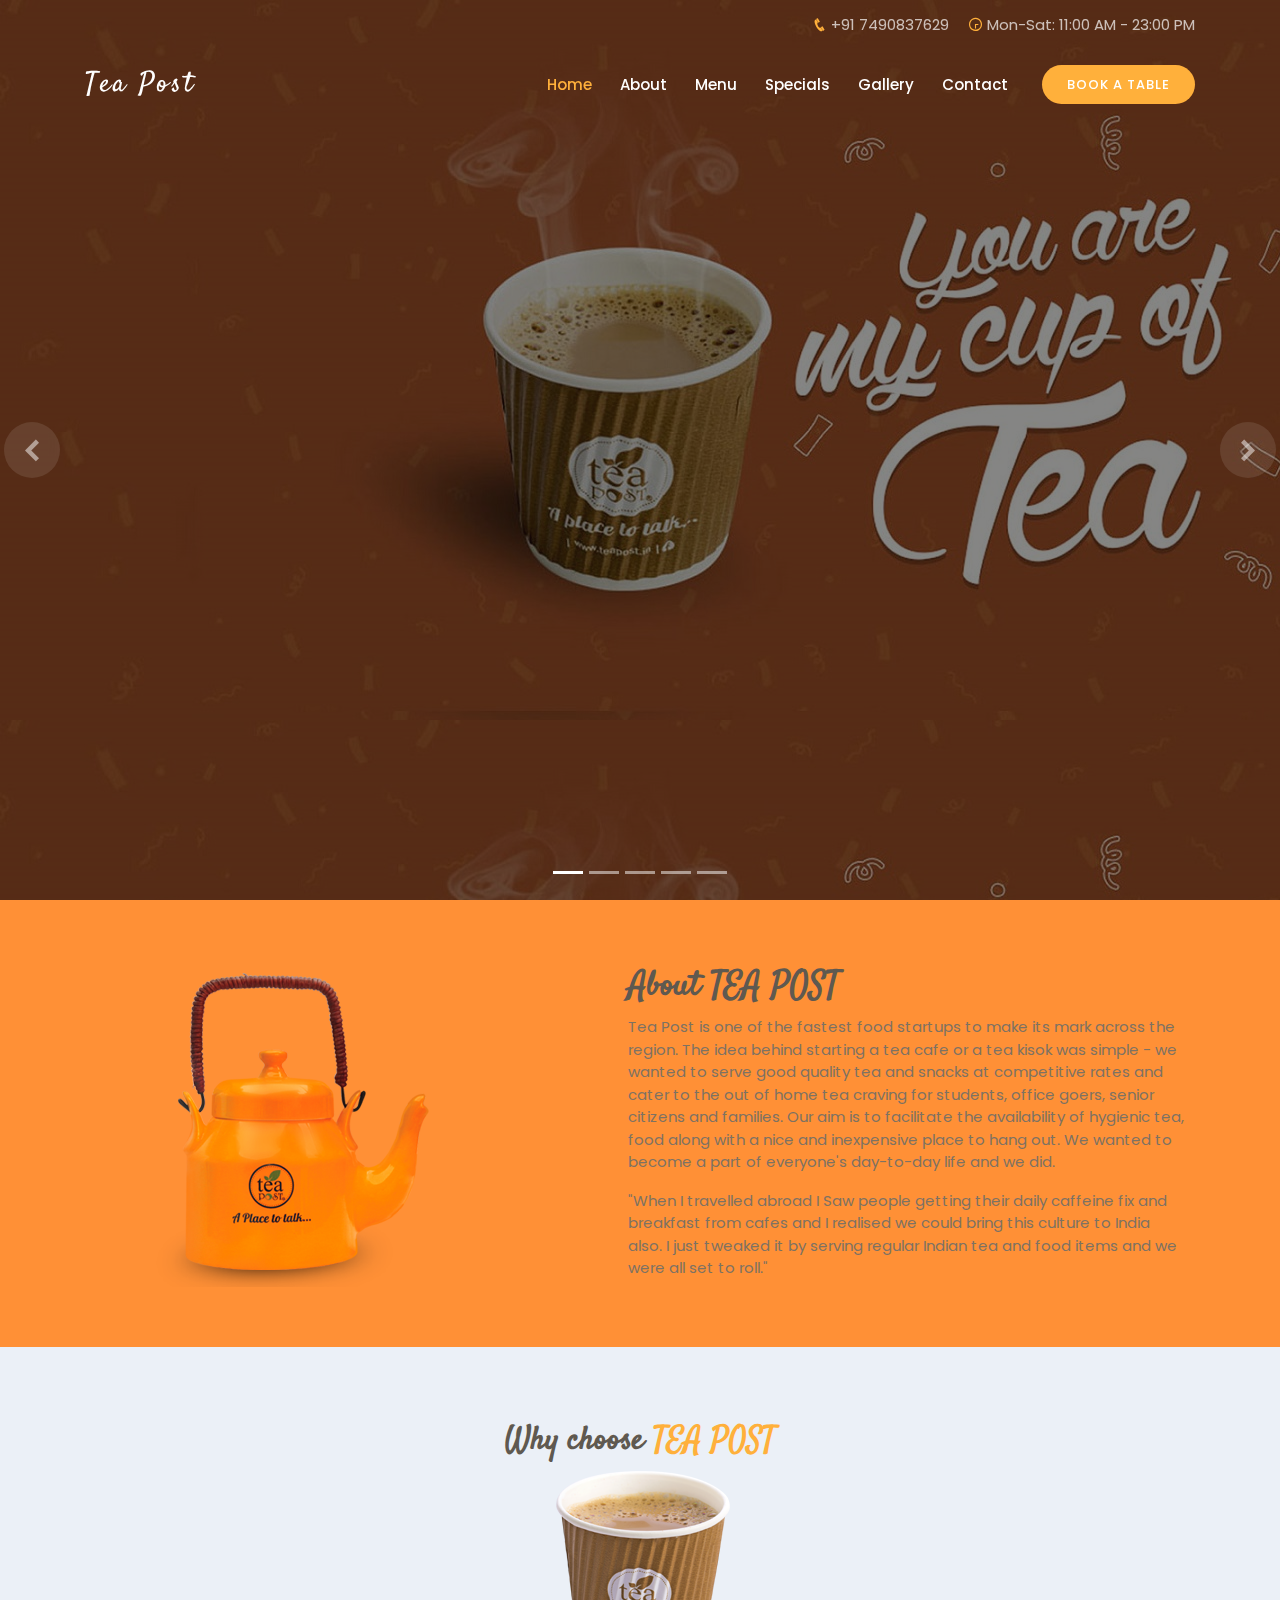
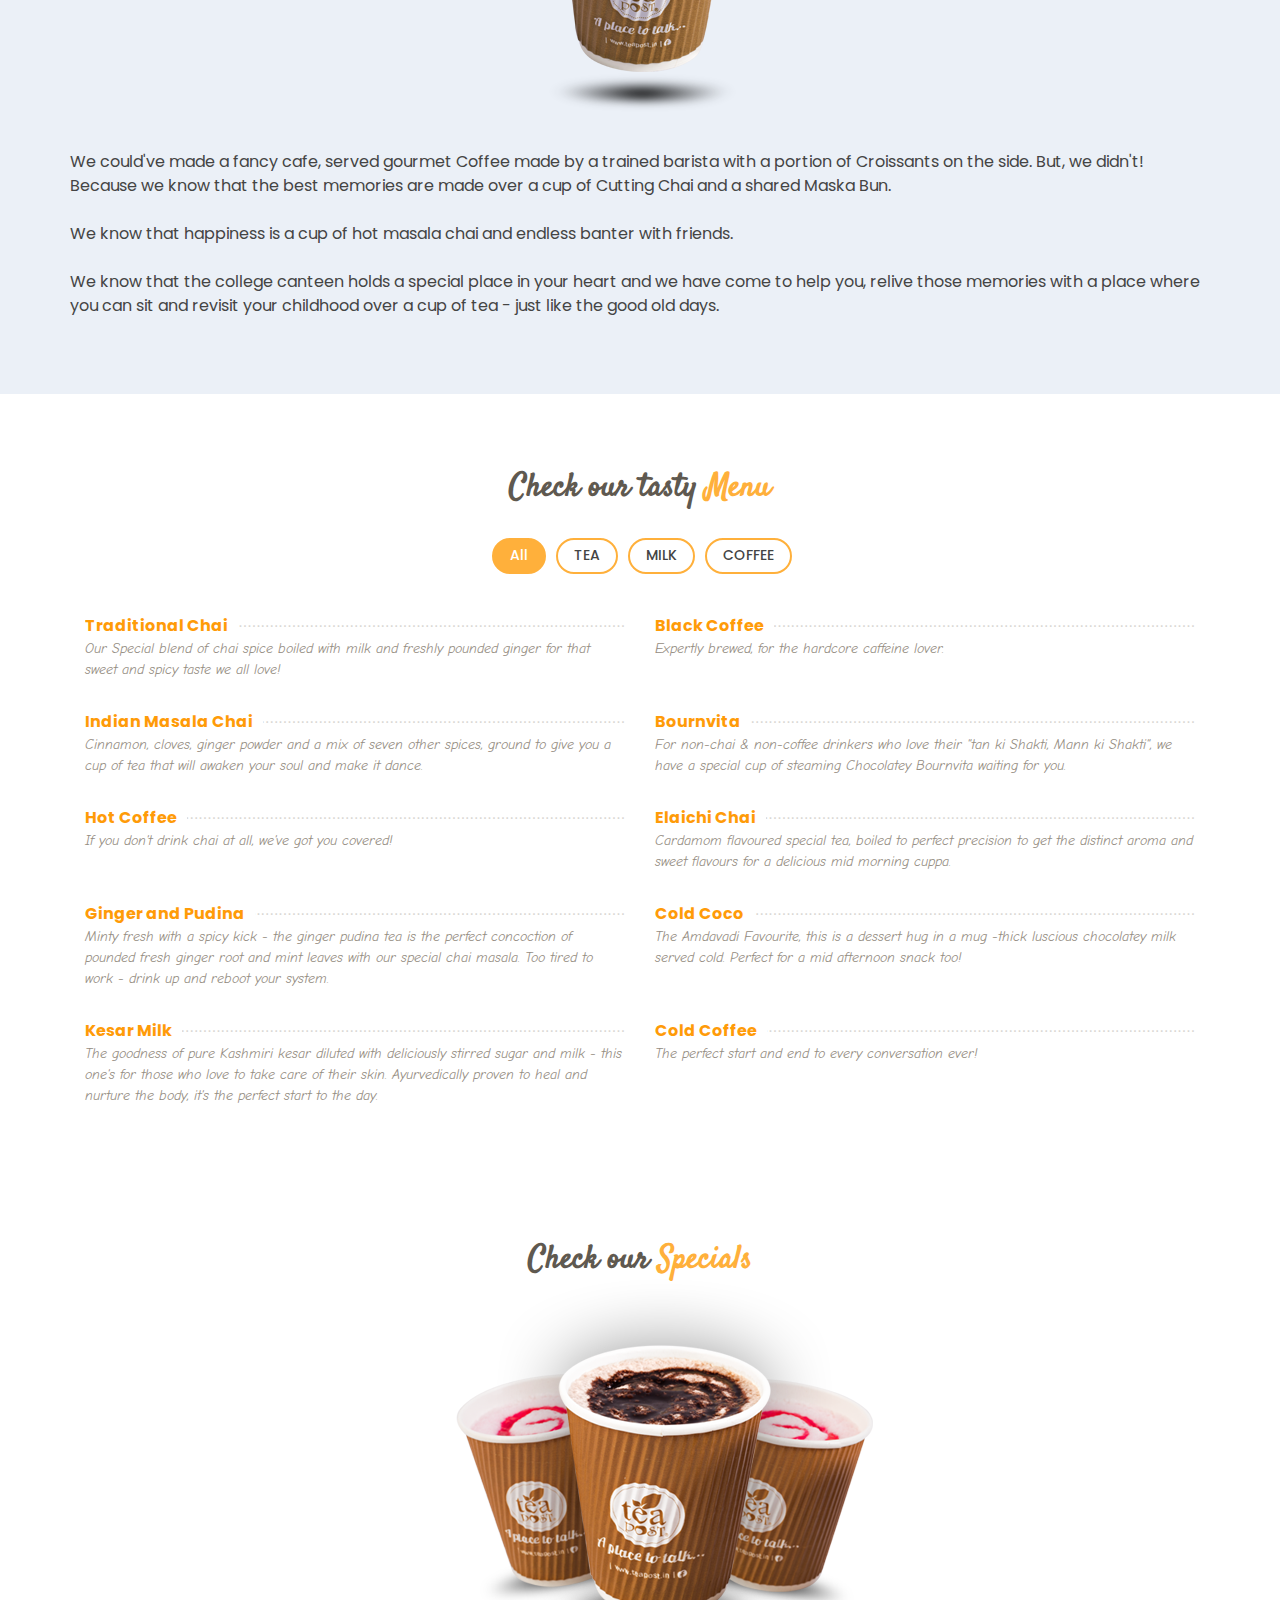
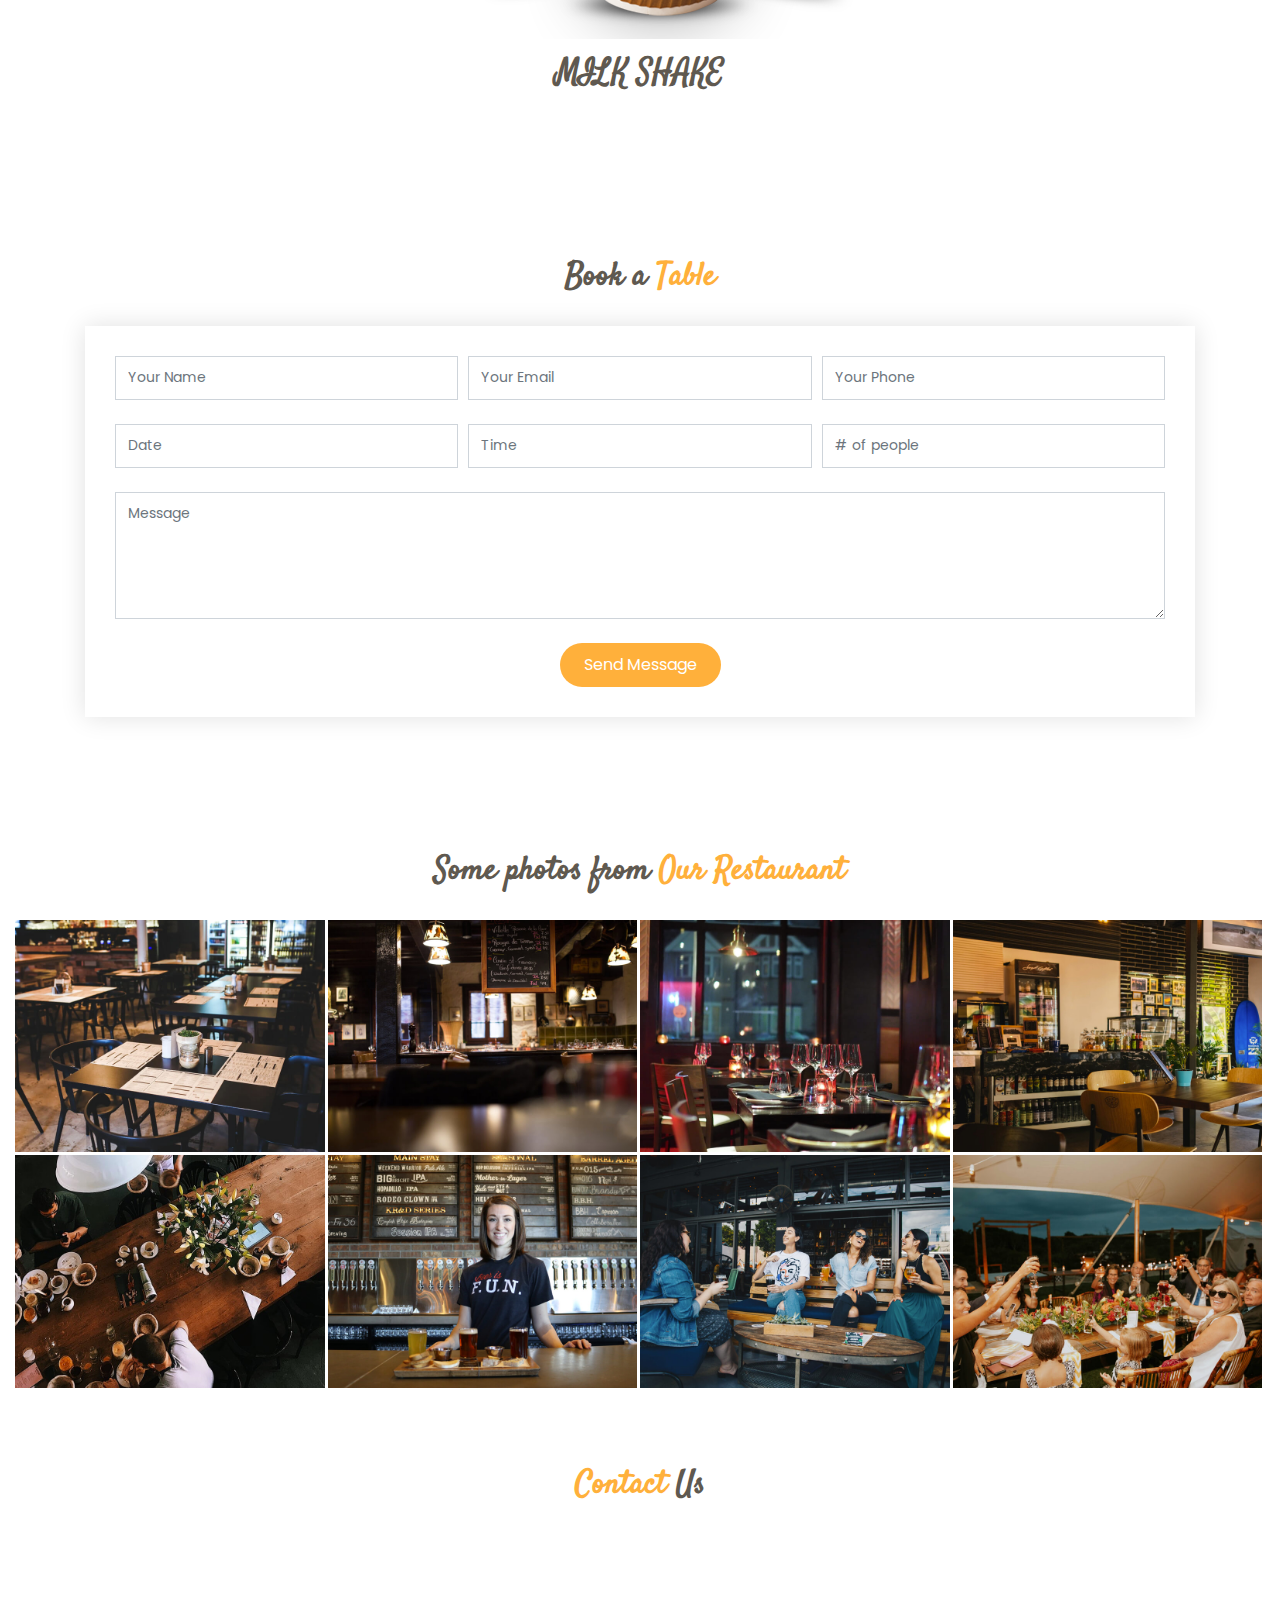
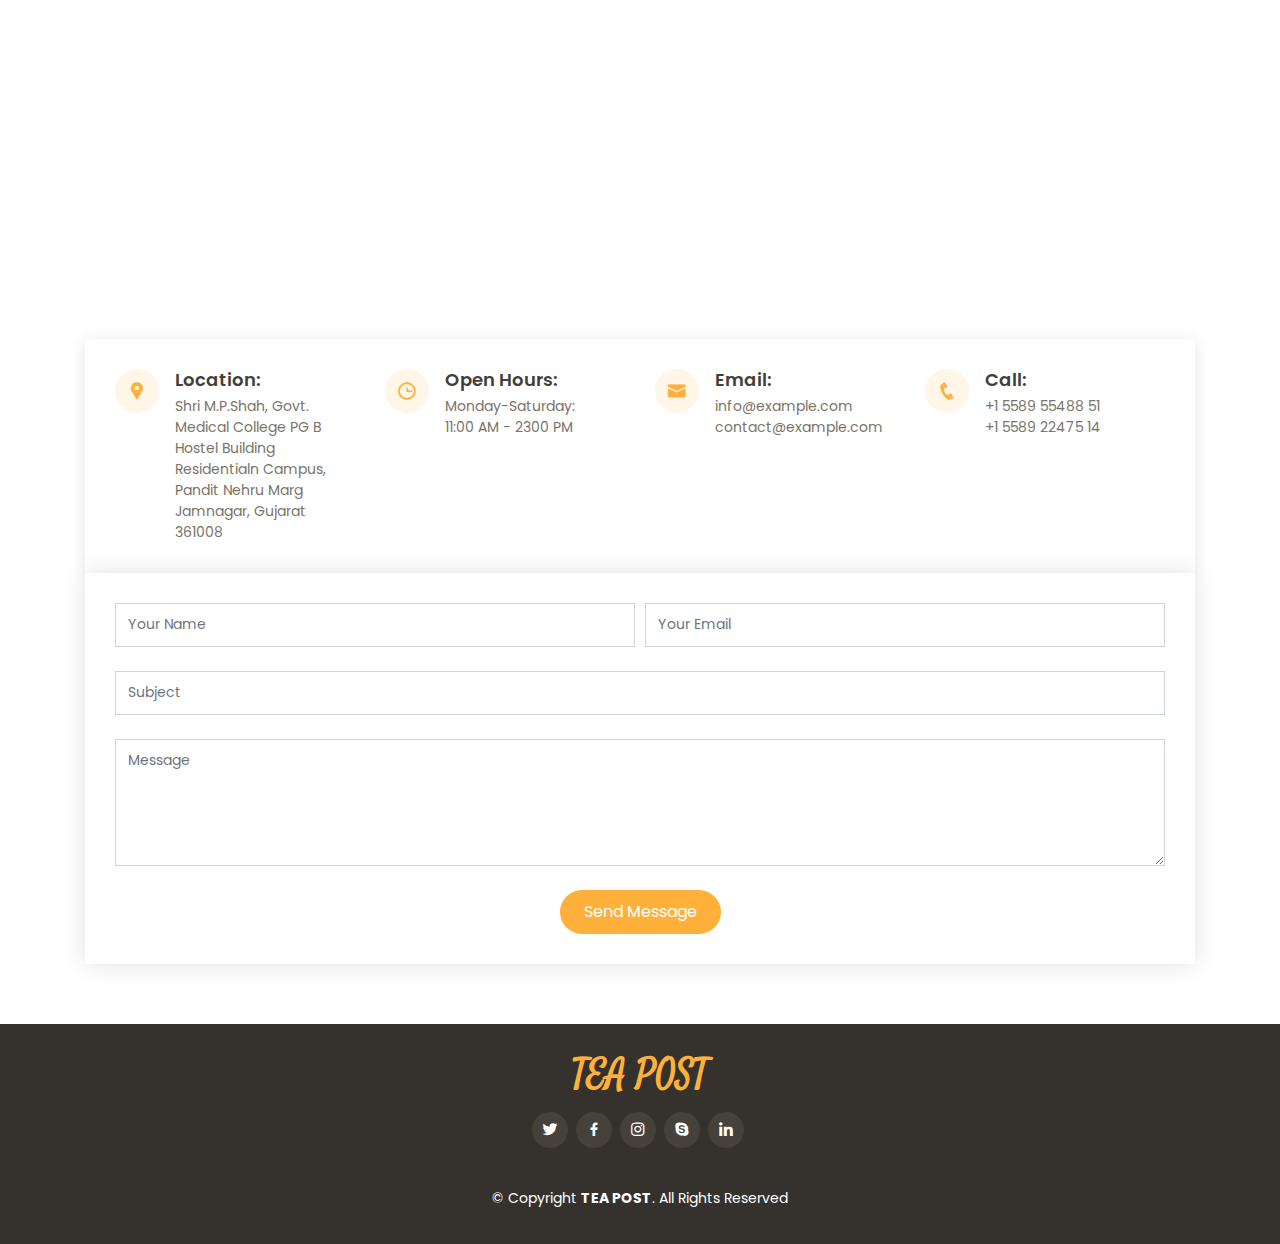
<file: index.html>
<!DOCTYPE html>
<html lang="en">

<head>
  <meta charset="utf-8">
  <meta content="width=device-width, initial-scale=1.0" name="viewport">

  <title>TEA POST</title>
  <meta content="" name="description">
  <meta content="" name="keywords">

  <!-- Favicons -->
  <link href="assets/img/favicon.png" rel="icon">
  <link href="assets/img/apple-touch-icon.png" rel="apple-touch-icon">

  <!-- Google Fonts -->
  <link href="https://fonts.googleapis.com/css?family=Poppins:300,300i,400,400i,600,600i,700,700i|Satisfy|Comic+Neue:300,300i,400,400i,700,700i" rel="stylesheet">

  <!-- Vendor CSS Files -->
  <link href="assets/vendor/bootstrap/css/bootstrap.min.css" rel="stylesheet">
  <link href="assets/vendor/icofont/icofont.min.css" rel="stylesheet">
  <link href="assets/vendor/boxicons/css/boxicons.min.css" rel="stylesheet">
  <link href="assets/vendor/animate.css/animate.min.css" rel="stylesheet">
  <link href="assets/vendor/venobox/venobox.css" rel="stylesheet">
  <link href="assets/vendor/owl.carousel/assets/owl.carousel.min.css" rel="stylesheet">

  <!-- Template Main CSS File -->
  <link href="assets/css/style.css" rel="stylesheet">

  
</head>

<body>

  <!-- ======= Top Bar ======= -->
  <section id="topbar" class="d-none d-lg-flex align-items-center fixed-top topbar-transparent">
    <div class="container text-right">
      <i class="icofont-phone"></i> +91 7490837629
      <i class="icofont-clock-time icofont-rotate-180"></i> Mon-Sat: 11:00 AM - 23:00 PM
    </div>
  </section>

  <!-- ======= Header ======= -->
  <header id="header" class="fixed-top d-flex align-items-center header-transparent">
    <div class="container d-flex align-items-center">

      <div class="logo mr-auto">
        <h1 class="text-light"><a href="index.html"><span>Tea Post</span></a></h1>
        <!-- Uncomment below if you prefer to use an image logo -->
        <!-- <a href="index.html"><img src="assets/img/logo.png" alt="" class="img-fluid"></a>-->
      </div>

      <nav class="nav-menu d-none d-lg-block">
        <ul>
          <li class="active"><a href="index.html">Home</a></li>
          <li><a href="#about">About</a></li>
          <li><a href="#menu">Menu</a></li>
          <li><a href="#specials">Specials</a></li>
          <!-- <li><a href="#events">Events</a></li> -->
         
          <li><a href="#gallery">Gallery</a></li>
          <li><a href="#contact">Contact</a></li>

          <li class="book-a-table text-center"><a href="#book-a-table">Book a table</a></li>
        </ul>
      </nav><!-- .nav-menu -->

    </div>
  </header><!-- End Header -->

  <!-- ======= Hero Section ======= -->
  <section id="hero">
    <div class="hero-container">
      <div id="heroCarousel" class="carousel slide carousel-fade" data-ride="carousel">

        <ol class="carousel-indicators" id="hero-carousel-indicators"></ol>

        <div class="carousel-inner" role="listbox">

          <!-- Slide 1 -->
          <div class="carousel-item active" style="background: url(assets/img/slide/slider-1.jpg);">
            <div class="carousel-container">
              
            </div>
          </div>

          <!-- Slide 2 -->
          <div class="carousel-item" style="background: url(assets/img/slide/slide-2.jpg);">
            <div class="carousel-container">
             
            </div>
          </div>

          <!-- Slide 3 -->
          <div class="carousel-item" style="background: url(assets/img/slide/slide-3.jpg);">
            <div class="carousel-background"><img src="assets/img/slide/slide-3.jpg" alt=""></div>
            <div class="carousel-container">
             
            </div>
          </div>

           <!-- Slide 4 -->
          <div class="carousel-item" style="background: url(assets/img/slide/slide-4.jpg);">
            <div class="carousel-background"><img src="assets/img/slide/slide-4.jpg" alt=""></div>
            <div class="carousel-container">
             
            </div>
          </div>

           <!-- Slide 5 -->
          <div class="carousel-item" style="background: url(assets/img/slide/slide-5.jpg);">
            <div class="carousel-background"><img src="assets/img/slide/slide-5.jpg" alt=""></div>
           <!--  <div class="carousel-container">
              
            </div> -->
          </div>
        </div>

        <a class="carousel-control-prev" href="#heroCarousel" role="button" data-slide="prev">
          <span class="carousel-control-prev-icon icofont-simple-left" aria-hidden="true"></span>
          <span class="sr-only">Previous</span>
        </a>

        <a class="carousel-control-next" href="#heroCarousel" role="button" data-slide="next">
          <span class="carousel-control-next-icon icofont-simple-right" aria-hidden="true"></span>
          <span class="sr-only">Next</span>
        </a>

      </div>
    </div>
  </section><!-- End Hero -->

  <main id="main">

    <!-- ======= About Section ======= -->
    <section id="about" class="about">
      <div class="container-fluid" >

        <div class="row">

          <div class="col-lg-5" id="kitly" style="padding-left:150px; size:100px;">
            <img src="assets/img/about.jpg">
          </div>

          <div class="col-lg-7 d-flex flex-column justify-content-center align-items-stretch">

            <div class="content">
              <h3> <strong>About TEA POST</strong></h3>
              <p>
                Tea Post is one of the fastest food startups to make its mark across the region. The idea behind starting a tea cafe or a tea kisok was simple - we wanted to serve good quality tea and snacks at competitive rates and cater to the out of home tea craving for students, office goers, senior citizens and families. Our aim is to facilitate the availability of hygienic tea, food along with a nice and inexpensive place to hang out. We wanted to become a part of everyone's day-to-day life and we did.
              </p>
              <p>"When I travelled abroad I Saw people getting their daily caffeine fix and breakfast from cafes and I realised we could bring this culture to India also. I just tweaked it by serving regular Indian tea and food items and we were all set to roll."</p>
            </div>

          </div>

        </div>

      </div>
    </section><!-- End About Section -->

    <!-- ======= Whu Us Section ======= -->
    <section id="why-us" class="why-us" style="background-color: #ebf0f7 ">
      <div class="container">

        <div class="section-title">
          <h2>Why choose <span>TEA POST</span></h2>
           <img src="assets/img/about2.png">
          
        </div>

        <div class="row">

          <p>
            We could've made a fancy cafe, served gourmet Coffee made by a trained barista with a portion of Croissants on the side. But, we didn't! Because we know that the best memories are made over a cup of Cutting Chai and a shared Maska Bun.<br><br>

            We know that happiness is a cup of hot masala chai and endless banter with friends.<br><br>

            We know that the college canteen holds a special place in your heart and we have come to help you, relive those memories with a place where you can sit and revisit your childhood over a cup of tea - just like the good old days.
          </p>

        </div>

      </div>
    </section><!-- End Whu Us Section -->

    <!-- ======= Menu Section ======= -->
    <section id="menu" class="menu">
      <div class="container">

        <div class="section-title">
          <h2>Check our tasty <span>Menu</span></h2>
        </div>

        <div class="row">
          <div class="col-lg-12 d-flex justify-content-center">
            <ul id="menu-flters">
              <li data-filter="*" class="filter-active">All</li>
              <li data-filter=".filter-starters">TEA</li>
              <li data-filter=".filter-salads">MILK</li>
              <li data-filter=".filter-specialty">COFFEE</li>
            </ul>
          </div>
        </div>

        <div class="row menu-container">

          <div class="col-lg-6 menu-item filter-starters">
            <div class="menu-content">
              <a href="#">Traditional Chai</a>
            </div>
            <div class="menu-ingredients">
              Our Special blend of chai spice boiled with milk and freshly pounded ginger for that sweet and spicy taste we all love!
            </div>
          </div>

          <div class="col-lg-6 menu-item filter-specialty">
            <div class="menu-content">
              <a href="#">Black Coffee</a>
            </div>
            <div class="menu-ingredients">
             Expertly brewed, for the hardcore caffeine lover.
            </div>
          </div>

          <div class="col-lg-6 menu-item filter-starters">
            <div class="menu-content">
              <a href="#">Indian Masala Chai</a>
            </div>
            <div class="menu-ingredients">
             Cinnamon, cloves, ginger powder and a mix of seven other spices, ground to give you a cup of tea that will awaken your soul and make it dance.
            </div>
          </div>

          <div class="col-lg-6 menu-item filter-salads">
            <div class="menu-content">
              <a href="#">Bournvita</a>
            </div>
            <div class="menu-ingredients">
             For non-chai & non-coffee drinkers who love their "tan ki Shakti, Mann ki Shakti", we have a special cup of steaming Chocolatey Bournvita waiting for you.
            </div>
          </div>

          <div class="col-lg-6 menu-item filter-specialty">
            <div class="menu-content">
              <a href="#">Hot Coffee</a>
            </div>
            <div class="menu-ingredients">
             If you don't drink chai at all, we've got you covered!
            </div>
          </div>

          <div class="col-lg-6 menu-item filter-starters">
            <div class="menu-content">
              <a href="#">Elaichi Chai</a>
            </div>
            <div class="menu-ingredients">
             Cardamom flavoured special tea, boiled to perfect precision to get the distinct aroma and sweet flavours for a delicious mid morning cuppa.
            </div>
          </div>

          <div class="col-lg-6 menu-item filter-starters">
            <div class="menu-content">
              <a href="#">Ginger and Pudina</a>
            </div>
            <div class="menu-ingredients">
            Minty fresh with a spicy kick - the ginger pudina tea is the perfect concoction of pounded fresh ginger root and mint leaves with our special chai masala. Too tired to work - drink up and reboot your system.
            </div>
          </div>

          <div class="col-lg-6 menu-item filter-salads">
            <div class="menu-content">
              <a href="#">Cold Coco</a>
            </div>
            <div class="menu-ingredients">
             The Amdavadi Favourite, this is a dessert hug in a mug -thick luscious chocolatey milk served cold. Perfect for a mid afternoon snack too!
            </div>
          </div>

          <div class="col-lg-6 menu-item filter-salads">
            <div class="menu-content">
              <a href="#">Kesar Milk</a>
            </div>
            <div class="menu-ingredients">
             The goodness of pure Kashmiri kesar diluted with deliciously stirred sugar and milk - this one's for those who love to take care of their skin. Ayurvedically proven to heal and nurture the body, it's the perfect start to the day.
            </div>
          </div>

          <div class="col-lg-6 menu-item filter-specialty">
            <div class="menu-content">
              <a href="#">Cold Coffee</a>
            </div>
            <div class="menu-ingredients">
             The perfect start and end to every conversation ever!
            </div>
          </div>

        </div>

      </div>
    </section><!-- End Menu Section -->

    <!-- ======= Specials Section ======= -->
    <section id="specials" class="specials">
      <div class="container">

        <div class="section-title">
          <h2>Check our <span>Specials</span></h2>
          <img src="assets/img/milkshake.png">
          <h2>MILK SHAKE</h2>
        </div>

       
      </div>
    </section><!-- End Specials Section -->

   

    <!-- ======= Book A Table Section ======= -->
    <section id="book-a-table" class="book-a-table">
      <div class="container">

        <div class="section-title">
          <h2>Book a <span>Table</span></h2>
          
        </div>

        <form action="forms/book-a-table.php" method="post" role="form" class="php-email-form">
          <div class="form-row">
            <div class="col-lg-4 col-md-6 form-group">
              <input type="text" name="name" class="form-control" id="name" placeholder="Your Name" data-rule="minlen:4" data-msg="Please enter at least 4 chars">
              <div class="validate"></div>
            </div>
            <div class="col-lg-4 col-md-6 form-group">
              <input type="email" class="form-control" name="email" id="email" placeholder="Your Email" data-rule="email" data-msg="Please enter a valid email">
              <div class="validate"></div>
            </div>
            <div class="col-lg-4 col-md-6 form-group">
              <input type="text" class="form-control" name="phone" id="phone" placeholder="Your Phone" data-rule="minlen:4" data-msg="Please enter at least 4 chars">
              <div class="validate"></div>
            </div>
            <div class="col-lg-4 col-md-6 form-group">
              <input type="text" name="date" class="form-control" id="date" placeholder="Date" data-rule="minlen:4" data-msg="Please enter at least 4 chars">
              <div class="validate"></div>
            </div>
            <div class="col-lg-4 col-md-6 form-group">
              <input type="text" class="form-control" name="time" id="time" placeholder="Time" data-rule="minlen:4" data-msg="Please enter at least 4 chars">
              <div class="validate"></div>
            </div>
            <div class="col-lg-4 col-md-6 form-group">
              <input type="number" class="form-control" name="people" id="people" placeholder="# of people" data-rule="minlen:1" data-msg="Please enter at least 1 chars">
              <div class="validate"></div>
            </div>
          </div>
          <div class="form-group">
            <textarea class="form-control" name="message" rows="5" placeholder="Message"></textarea>
            <div class="validate"></div>
          </div>
          <div class="mb-3">
            <div class="loading">Loading</div>
            <div class="error-message"></div>
            <div class="sent-message">Your booking request was sent. We will call back or send an Email to confirm your reservation. Thank you!</div>
          </div>
          <div class="text-center"><button type="submit">Send Message</button></div>
        </form>

      </div>
    </section><!-- End Book A Table Section -->

    <!-- ======= Gallery Section ======= -->
    <section id="gallery" class="gallery">
      <div class="container-fluid">

        <div class="section-title">
          <h2>Some photos from <span>Our Restaurant</span></h2>
         
        </div>

        <div class="row no-gutters">

          <div class="col-lg-3 col-md-4">
            <div class="gallery-item">
              <a href="assets/img/gallery/gallery-1.jpg" class="venobox" data-gall="gallery-item">
                <img src="assets/img/gallery/gallery-1.jpg" alt="" class="img-fluid">
              </a>
            </div>
          </div>

          <div class="col-lg-3 col-md-4">
            <div class="gallery-item">
              <a href="assets/img/gallery/gallery-2.jpg" class="venobox" data-gall="gallery-item">
                <img src="assets/img/gallery/gallery-2.jpg" alt="" class="img-fluid">
              </a>
            </div>
          </div>

          <div class="col-lg-3 col-md-4">
            <div class="gallery-item">
              <a href="assets/img/gallery/gallery-3.jpg" class="venobox" data-gall="gallery-item">
                <img src="assets/img/gallery/gallery-3.jpg" alt="" class="img-fluid">
              </a>
            </div>
          </div>

          <div class="col-lg-3 col-md-4">
            <div class="gallery-item">
              <a href="assets/img/gallery/gallery-4.jpg" class="venobox" data-gall="gallery-item">
                <img src="assets/img/gallery/gallery-4.jpg" alt="" class="img-fluid">
              </a>
            </div>
          </div>

          <div class="col-lg-3 col-md-4">
            <div class="gallery-item">
              <a href="assets/img/gallery/gallery-5.jpg" class="venobox" data-gall="gallery-item">
                <img src="assets/img/gallery/gallery-5.jpg" alt="" class="img-fluid">
              </a>
            </div>
          </div>

          <div class="col-lg-3 col-md-4">
            <div class="gallery-item">
              <a href="assets/img/gallery/gallery-6.jpg" class="venobox" data-gall="gallery-item">
                <img src="assets/img/gallery/gallery-6.jpg" alt="" class="img-fluid">
              </a>
            </div>
          </div>

          <div class="col-lg-3 col-md-4">
            <div class="gallery-item">
              <a href="assets/img/gallery/gallery-7.jpg" class="venobox" data-gall="gallery-item">
                <img src="assets/img/gallery/gallery-7.jpg" alt="" class="img-fluid">
              </a>
            </div>
          </div>

          <div class="col-lg-3 col-md-4">
            <div class="gallery-item">
              <a href="assets/img/gallery/gallery-8.jpg" class="venobox" data-gall="gallery-item">
                <img src="assets/img/gallery/gallery-8.jpg" alt="" class="img-fluid">
              </a>
            </div>
          </div>

        </div>

      </div>
    </section><!-- End Gallery Section -->

   
   

    <!-- ======= Contact Section ======= -->
    <section id="contact" class="contact">
      <div class="container">

        <div class="section-title">
          <h2><span>Contact</span> Us</h2>
         
        </div>
      </div>

      <div class="map">
        
        <iframe style="border:0; width: 100%; height: 350px;"src="https://www.google.com/maps/embed?pb=!1m14!1m8!1m3!1d14746.183550511061!2d70.05708694603274!3d22.483693080520258!3m2!1i1024!2i768!4f13.1!3m3!1m2!1s0x0%3A0xc5c71aed74204357!2sTea%20Post!5e0!3m2!1sen!2sin!4v1610796164000!5m2!1sen!2sin" width="600" height="450" frameborder="0" style="border:0;" allowfullscreen="TRUE" aria-hidden="false" tabindex="0"></iframe>
      </div>


      <div class="container mt-5">

        <div class="info-wrap">
          <div class="row">
            <div class="col-lg-3 col-md-6 info">
              <i class="icofont-google-map"></i>
              <h4>Location:</h4>
              <p>Shri M.P.Shah, Govt. Medical College PG B Hostel Building <br> Residentialn Campus, Pandit Nehru Marg <br> Jamnagar, Gujarat 361008</p>
            </div>

            <div class="col-lg-3 col-md-6 info mt-4 mt-lg-0">
              <i class="icofont-clock-time icofont-rotate-90"></i>
              <h4>Open Hours:</h4>
              <p>Monday-Saturday:<br>11:00 AM - 2300 PM</p>
            </div>

            <div class="col-lg-3 col-md-6 info mt-4 mt-lg-0">
              <i class="icofont-envelope"></i>
              <h4>Email:</h4>
              <p>info@example.com<br>contact@example.com</p>
            </div>

            <div class="col-lg-3 col-md-6 info mt-4 mt-lg-0">
              <i class="icofont-phone"></i>
              <h4>Call:</h4>
              <p>+1 5589 55488 51<br>+1 5589 22475 14</p>
            </div>
          </div>
        </div>

        <form action="forms/contact.php" method="post" role="form" class="php-email-form">
          <div class="form-row">
            <div class="col-md-6 form-group">
              <input type="text" name="name" class="form-control" id="name" placeholder="Your Name" data-rule="minlen:4" data-msg="Please enter at least 4 chars" />
              <div class="validate"></div>
            </div>
            <div class="col-md-6 form-group">
              <input type="email" class="form-control" name="email" id="email" placeholder="Your Email" data-rule="email" data-msg="Please enter a valid email" />
              <div class="validate"></div>
            </div>
          </div>
          <div class="form-group">
            <input type="text" class="form-control" name="subject" id="subject" placeholder="Subject" data-rule="minlen:4" data-msg="Please enter at least 8 chars of subject" />
            <div class="validate"></div>
          </div>
          <div class="form-group">
            <textarea class="form-control" name="message" rows="5" data-rule="required" data-msg="Please write something for us" placeholder="Message"></textarea>
            <div class="validate"></div>
          </div>
          <div class="mb-3">
            <div class="loading">Loading</div>
            <div class="error-message"></div>
            <div class="sent-message">Your message has been sent. Thank you!</div>
          </div>
          <div class="text-center"><button type="submit">Send Message</button></div>
        </form>

      </div>
    </section><!-- End Contact Section -->

  </main><!-- End #main -->
  
  <!-- ======= Footer ======= -->
  <footer id="footer">
    <div class="container">
      <h3>TEA POST</h3>
      
      <div class="social-links">
        <a href="#" class="twitter"><i class="bx bxl-twitter"></i></a>
        <a href="#" class="facebook"><i class="bx bxl-facebook"></i></a>
        <a href="#" class="instagram"><i class="bx bxl-instagram"></i></a>
        <a href="#" class="google-plus"><i class="bx bxl-skype"></i></a>
        <a href="#" class="linkedin"><i class="bx bxl-linkedin"></i></a>
      </div>
      <div class="copyright">
        &copy; Copyright <strong><span>TEA POST</span></strong>. All Rights Reserved
      </div>
      <div class="credits">
        <!-- All the links in the footer should remain intact. -->
        <!-- You can delete the links only if you purchased the pro version. -->
        <!-- Licensing information: https://bootstrapmade.com/license/ -->
        <!-- Purchase the pro version with working PHP/AJAX contact form: https://bootstrapmade.com/delicious-free-restaurant-bootstrap-theme/ -->
       
      </div>
    </div>
  </footer><!-- End Footer -->

  <a href="#" class="back-to-top"><i class="icofont-simple-up"></i></a>

  <!-- Vendor JS Files -->
  <script src="assets/vendor/jquery/jquery.min.js"></script>
  <script src="assets/vendor/bootstrap/js/bootstrap.bundle.min.js"></script>
  <script src="assets/vendor/jquery.easing/jquery.easing.min.js"></script>
  <script src="assets/vendor/php-email-form/validate.js"></script>
  <script src="assets/vendor/jquery-sticky/jquery.sticky.js"></script>
  <script src="assets/vendor/isotope-layout/isotope.pkgd.min.js"></script>
  <script src="assets/vendor/venobox/venobox.min.js"></script>
  <script src="assets/vendor/owl.carousel/owl.carousel.min.js"></script>

  <!-- Template Main JS File -->
  <script src="assets/js/main.js"></script>

</body>

</html>
</file>
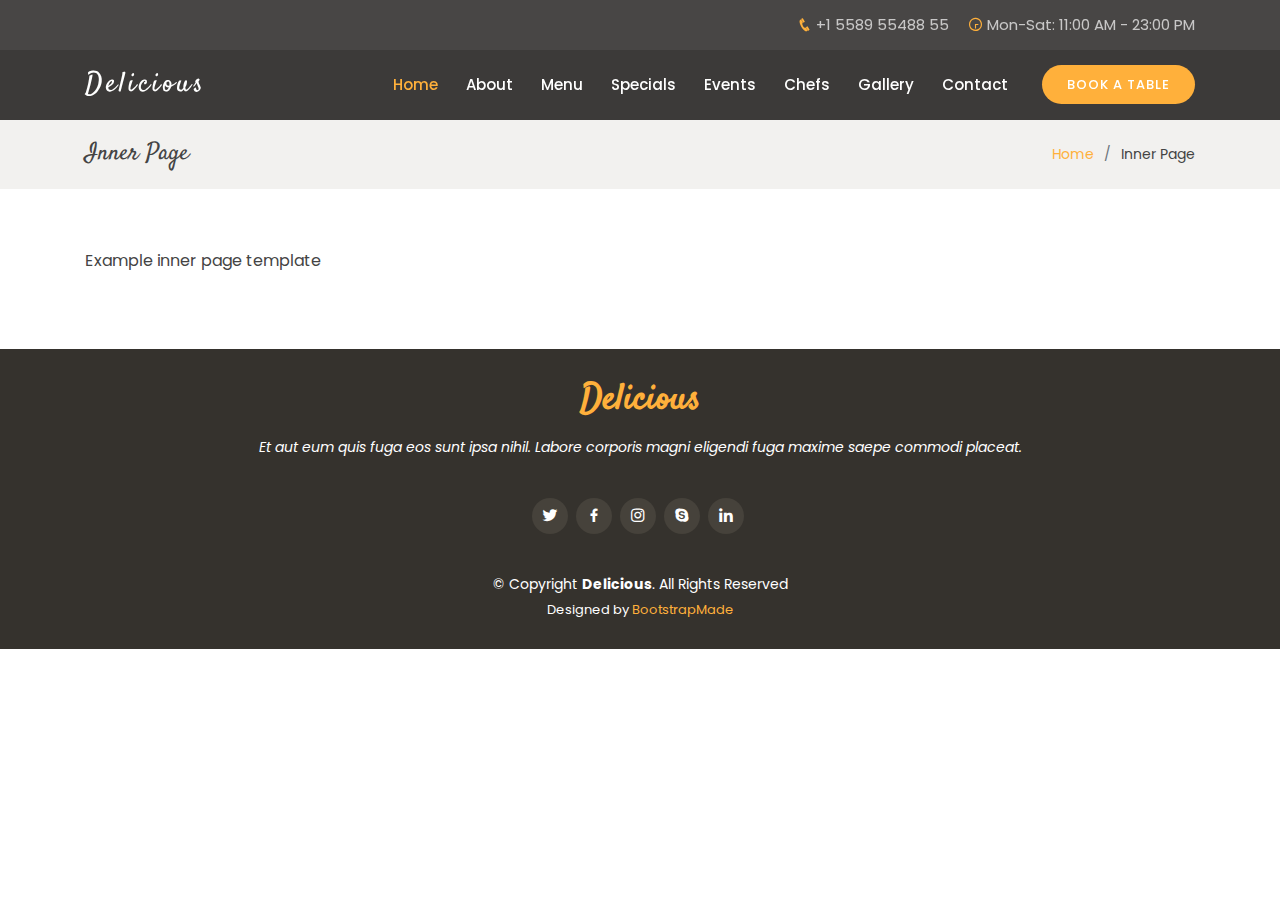
<file: inner-page.html>
<!DOCTYPE html>
<html lang="en">

<head>
  <meta charset="utf-8">
  <meta content="width=device-width, initial-scale=1.0" name="viewport">

  <title>Inner Page - Delicious Bootstrap Template</title>
  <meta content="" name="description">
  <meta content="" name="keywords">

  <!-- Favicons -->
  <link href="assets/img/favicon.png" rel="icon">
  <link href="assets/img/apple-touch-icon.png" rel="apple-touch-icon">

  <!-- Google Fonts -->
  <link href="https://fonts.googleapis.com/css?family=Poppins:300,300i,400,400i,600,600i,700,700i|Satisfy|Comic+Neue:300,300i,400,400i,700,700i" rel="stylesheet">

  <!-- Vendor CSS Files -->
  <link href="assets/vendor/bootstrap/css/bootstrap.min.css" rel="stylesheet">
  <link href="assets/vendor/icofont/icofont.min.css" rel="stylesheet">
  <link href="assets/vendor/boxicons/css/boxicons.min.css" rel="stylesheet">
  <link href="assets/vendor/animate.css/animate.min.css" rel="stylesheet">
  <link href="assets/vendor/venobox/venobox.css" rel="stylesheet">
  <link href="assets/vendor/owl.carousel/assets/owl.carousel.min.css" rel="stylesheet">

  <!-- Template Main CSS File -->
  <link href="assets/css/style.css" rel="stylesheet">

  <!-- =======================================================
  * Template Name: Delicious - v2.2.0
  * Template URL: https://bootstrapmade.com/delicious-free-restaurant-bootstrap-theme/
  * Author: BootstrapMade.com
  * License: https://bootstrapmade.com/license/
  ======================================================== -->
</head>

<body>

  <!-- ======= Top Bar ======= -->
  <section id="topbar" class="d-none d-lg-flex align-items-center fixed-top ">
    <div class="container text-right">
      <i class="icofont-phone"></i> +1 5589 55488 55
      <i class="icofont-clock-time icofont-rotate-180"></i> Mon-Sat: 11:00 AM - 23:00 PM
    </div>
  </section>

  <!-- ======= Header ======= -->
  <header id="header" class="fixed-top d-flex align-items-center ">
    <div class="container d-flex align-items-center">

      <div class="logo mr-auto">
        <h1 class="text-light"><a href="index.html"><span>Delicious</span></a></h1>
        <!-- Uncomment below if you prefer to use an image logo -->
        <!-- <a href="index.html"><img src="assets/img/logo.png" alt="" class="img-fluid"></a>-->
      </div>

      <nav class="nav-menu d-none d-lg-block">
        <ul>
          <li class="active"><a href="index.html">Home</a></li>
          <li><a href="#about">About</a></li>
          <li><a href="#menu">Menu</a></li>
          <li><a href="#specials">Specials</a></li>
          <li><a href="#events">Events</a></li>
          <li><a href="#chefs">Chefs</a></li>
          <li><a href="#gallery">Gallery</a></li>
          <li><a href="#contact">Contact</a></li>

          <li class="book-a-table text-center"><a href="#book-a-table">Book a table</a></li>
        </ul>
      </nav><!-- .nav-menu -->

    </div>
  </header><!-- End Header -->

  <main id="main">

    <!-- ======= Breadcrumbs Section ======= -->
    <section class="breadcrumbs">
      <div class="container">

        <div class="d-flex justify-content-between align-items-center">
          <h2>Inner Page</h2>
          <ol>
            <li><a href="index.html">Home</a></li>
            <li>Inner Page</li>
          </ol>
        </div>

      </div>
    </section><!-- End Breadcrumbs Section -->

    <section class="inner-page">
      <div class="container">
        <p>
          Example inner page template
        </p>
      </div>
    </section>

  </main><!-- End #main -->

  <!-- ======= Footer ======= -->
  <footer id="footer">
    <div class="container">
      <h3>Delicious</h3>
      <p>Et aut eum quis fuga eos sunt ipsa nihil. Labore corporis magni eligendi fuga maxime saepe commodi placeat.</p>
      <div class="social-links">
        <a href="#" class="twitter"><i class="bx bxl-twitter"></i></a>
        <a href="#" class="facebook"><i class="bx bxl-facebook"></i></a>
        <a href="#" class="instagram"><i class="bx bxl-instagram"></i></a>
        <a href="#" class="google-plus"><i class="bx bxl-skype"></i></a>
        <a href="#" class="linkedin"><i class="bx bxl-linkedin"></i></a>
      </div>
      <div class="copyright">
        &copy; Copyright <strong><span>Delicious</span></strong>. All Rights Reserved
      </div>
      <div class="credits">
        <!-- All the links in the footer should remain intact. -->
        <!-- You can delete the links only if you purchased the pro version. -->
        <!-- Licensing information: https://bootstrapmade.com/license/ -->
        <!-- Purchase the pro version with working PHP/AJAX contact form: https://bootstrapmade.com/delicious-free-restaurant-bootstrap-theme/ -->
        Designed by <a href="https://bootstrapmade.com/">BootstrapMade</a>
      </div>
    </div>
  </footer><!-- End Footer -->

  <a href="#" class="back-to-top"><i class="icofont-simple-up"></i></a>

  <!-- Vendor JS Files -->
  <script src="assets/vendor/jquery/jquery.min.js"></script>
  <script src="assets/vendor/bootstrap/js/bootstrap.bundle.min.js"></script>
  <script src="assets/vendor/jquery.easing/jquery.easing.min.js"></script>
  <script src="assets/vendor/php-email-form/validate.js"></script>
  <script src="assets/vendor/jquery-sticky/jquery.sticky.js"></script>
  <script src="assets/vendor/isotope-layout/isotope.pkgd.min.js"></script>
  <script src="assets/vendor/venobox/venobox.min.js"></script>
  <script src="assets/vendor/owl.carousel/owl.carousel.min.js"></script>

  <!-- Template Main JS File -->
  <script src="assets/js/main.js"></script>

</body>

</html>
</file>
<file: assets/vendor/venobox/venobox.css>
/* ------ venobox.css --------*/
.vbox-overlay *, .vbox-overlay *:before, .vbox-overlay *:after{
    -webkit-backface-visibility: hidden;
    -webkit-box-sizing:border-box;
    -moz-box-sizing:border-box;
    box-sizing:border-box;
}
.vbox-overlay * { 
    -webkit-backface-visibility: visible;
    backface-visibility: visible;
}
.vbox-overlay{
    display: -webkit-flex;
    display: flex;
    -webkit-flex-direction: column;
    flex-direction: column;
    -webkit-justify-content: center;
    justify-content: center;
    -webkit-align-items: center;
    align-items: center;
    position: fixed;
    left: 0;
    top: 0;
    bottom: 0;
    right: 0;
    z-index: 999999;
}

/* ----- navigation ----- */
.vbox-title{
    width: 100%;
    height: 40px;
    float: left;
    text-align: center;
    line-height: 28px;
    font-size: 12px;
    padding: 6px 50px;
    overflow: hidden;
    position: fixed;
    display: none;
    left: 0;
    z-index: 89;
}
.vbox-close{
    cursor: pointer;
    position: fixed;
    top: -1px;
    right: 0;
    width: 50px;
    height: 40px;
    padding: 6px;
    display: block;
    background-position:10px center;
    overflow: hidden;
    font-size: 24px;
    line-height: 1;
    text-align: center;
    z-index: 99;
}
.vbox-left{
    cursor: pointer;
    position: fixed;
    left: 0;
    height: 40px;
    overflow: hidden;
    line-height: 28px;
    font-size: 12px;
    z-index: 99;
    display: flex;
    align-items:center;
}
.vbox-num{
    display: inline-block;
    margin: 6px 0 6px 15px;
}
/* ----- Social share ----- */
.vbox-share{
    line-height: 28px;
    font-size: 12px;
    overflow: hidden;
    position: fixed;
    left: 0;
    z-index: 98;
    display: flex;
    align-items:center;
    justify-content: center;
    width: 100%;
    text-align: center;
}
.vbox-share svg{
    max-height: 28px;
    width: 28px;
    z-index: 10;
    margin-left: 12px;
    margin-top: 6px;
    margin-bottom: 6px;
    vertical-align: middle;
}


/* ----- navigation ARROWS ----- */
.vbox-next, .vbox-prev{
    position: fixed;
    top: 50%;
    margin-top: -15px;
    overflow: hidden;
    cursor: pointer;
    display: block;
    width: 45px;
    height: 45px;
    z-index: 99;
}
.vbox-next span, .vbox-prev span{
    position: relative;
    width: 20px;
    height: 20px;
    border: 2px solid transparent;
    border-top-color: #B6B6B6;
    border-right-color: #B6B6B6;
    text-indent: -100px;
    position: absolute;
    top: 8px;
    display: block;
}
.vbox-prev{
    left: 15px;
}
.vbox-next{
    right: 15px;
}
.vbox-prev span{
    left: 10px;
    -ms-transform: rotate(-135deg);
    -webkit-transform: rotate(-135deg);
    transform: rotate(-135deg);
}
.vbox-next span{
    -ms-transform: rotate(45deg);
    -webkit-transform: rotate(45deg);
    transform: rotate(45deg);
    right: 10px;
}
/* ------- inline window ------ */
.vbox-inline{
    width: 420px;
    height: 315px;
    height: 70vh;
    padding: 10px;
    background: #fff;
    margin: 0 auto;
    overflow: auto;
    text-align: left;
}
/* ------- Video & iFrames window ------ */
.venoframe{
    max-width: 100%;
    width: 100%;
    border: none;
    width: 100%;
    height: 260px;
    height: 70vh;
}
.venoframe.vbvid{
    height: 260px;
}
@media (min-width: 768px) {
    .venoframe, .vbox-inline{
        width: 90%;
        height: 360px;
        height: 70vh;
    }
    .venoframe.vbvid{
        width: 640px;
        height: 360px;
    }
}
@media (min-width: 992px) {
    .venoframe, .vbox-inline{
        max-width: 1200px;
        width: 80%;
        height: 540px;
        height: 70vh;
    }
    .venoframe.vbvid{
        width: 960px;
        height: 540px;
    }
}
/* 
Please do NOT edit this part! 
or at least read this note: http://i.imgur.com/7C0ws9e.gif
*/
.vbox-open{
    overflow: hidden;
}
.vbox-container{
    position: absolute;
    left: 0;
    right: 0;
    top: 0;
    bottom: 0;
    overflow-x: hidden;
    overflow-y: scroll;
    overflow-scrolling: touch;
    -webkit-overflow-scrolling: touch;
    z-index: 20;
    max-height: 100%;

}

.vbox-content{
    text-align: center;
    float: left;
    width: 100%;
    position: relative;
    overflow: hidden;
    padding: 20px 4%;
}
.vbox-container img{
    max-width: 100%;
    height: auto;
}
.vbox-figlio{
    box-shadow: 0 0 12px rgba(0,0,0,0.19), 0 6px 6px rgba(0,0,0,0.23);
    max-width: 100%;
    text-align: initial;
}
img.vbox-figlio{
    -webkit-user-select: none;
-khtml-user-select: none;
-moz-user-select: none;
-o-user-select: none;
user-select: none;
}
.vbox-content.swipe-left{
    margin-left: -200px !important;
}
.vbox-content.swipe-right{
    margin-left: 200px !important;
}
.vbox-animated{
    webkit-transition: margin 300ms ease-out;
    transition: margin 300ms ease-out;
}

/* ---------- preloader ----------
 * SPINKIT 
 * http://tobiasahlin.com/spinkit/
-------------------------------- */
.sk-double-bounce,.sk-rotating-plane{width:40px;height:40px;margin:40px auto}.sk-rotating-plane{background-color:#333;-webkit-animation:sk-rotatePlane 1.2s infinite ease-in-out;animation:sk-rotatePlane 1.2s infinite ease-in-out}@-webkit-keyframes sk-rotatePlane{0%{-webkit-transform:perspective(120px) rotateX(0) rotateY(0);transform:perspective(120px) rotateX(0) rotateY(0)}50%{-webkit-transform:perspective(120px) rotateX(-180.1deg) rotateY(0);transform:perspective(120px) rotateX(-180.1deg) rotateY(0)}100%{-webkit-transform:perspective(120px) rotateX(-180deg) rotateY(-179.9deg);transform:perspective(120px) rotateX(-180deg) rotateY(-179.9deg)}}@keyframes sk-rotatePlane{0%{-webkit-transform:perspective(120px) rotateX(0) rotateY(0);transform:perspective(120px) rotateX(0) rotateY(0)}50%{-webkit-transform:perspective(120px) rotateX(-180.1deg) rotateY(0);transform:perspective(120px) rotateX(-180.1deg) rotateY(0)}100%{-webkit-transform:perspective(120px) rotateX(-180deg) rotateY(-179.9deg);transform:perspective(120px) rotateX(-180deg) rotateY(-179.9deg)}}.sk-double-bounce{position:relative}.sk-double-bounce .sk-child{width:100%;height:100%;border-radius:50%;background-color:#333;opacity:.6;position:absolute;top:0;left:0;-webkit-animation:sk-doubleBounce 2s infinite ease-in-out;animation:sk-doubleBounce 2s infinite ease-in-out}.sk-chasing-dots .sk-child,.sk-spinner-pulse,.sk-three-bounce .sk-child{background-color:#333;border-radius:100%}.sk-double-bounce .sk-double-bounce2{-webkit-animation-delay:-1s;animation-delay:-1s}@-webkit-keyframes sk-doubleBounce{0%,100%{-webkit-transform:scale(0);transform:scale(0)}50%{-webkit-transform:scale(1);transform:scale(1)}}@keyframes sk-doubleBounce{0%,100%{-webkit-transform:scale(0);transform:scale(0)}50%{-webkit-transform:scale(1);transform:scale(1)}}.sk-wave{margin:40px auto;width:50px;height:40px;text-align:center;font-size:10px}.sk-wave .sk-rect{background-color:#333;height:100%;width:6px;display:inline-block;-webkit-animation:sk-waveStretchDelay 1.2s infinite ease-in-out;animation:sk-waveStretchDelay 1.2s infinite ease-in-out}.sk-wave .sk-rect1{-webkit-animation-delay:-1.2s;animation-delay:-1.2s}.sk-wave .sk-rect2{-webkit-animation-delay:-1.1s;animation-delay:-1.1s}.sk-wave .sk-rect3{-webkit-animation-delay:-1s;animation-delay:-1s}.sk-wave .sk-rect4{-webkit-animation-delay:-.9s;animation-delay:-.9s}.sk-wave .sk-rect5{-webkit-animation-delay:-.8s;animation-delay:-.8s}@-webkit-keyframes sk-waveStretchDelay{0%,100%,40%{-webkit-transform:scaleY(.4);transform:scaleY(.4)}20%{-webkit-transform:scaleY(1);transform:scaleY(1)}}@keyframes sk-waveStretchDelay{0%,100%,40%{-webkit-transform:scaleY(.4);transform:scaleY(.4)}20%{-webkit-transform:scaleY(1);transform:scaleY(1)}}.sk-wandering-cubes{margin:40px auto;width:40px;height:40px;position:relative}.sk-wandering-cubes .sk-cube{background-color:#333;width:10px;height:10px;position:absolute;top:0;left:0;-webkit-animation:sk-wanderingCube 1.8s ease-in-out -1.8s infinite both;animation:sk-wanderingCube 1.8s ease-in-out -1.8s infinite both}.sk-chasing-dots,.sk-spinner-pulse{width:40px;height:40px;margin:40px auto}.sk-wandering-cubes .sk-cube2{-webkit-animation-delay:-.9s;animation-delay:-.9s}@-webkit-keyframes sk-wanderingCube{0%{-webkit-transform:rotate(0);transform:rotate(0)}25%{-webkit-transform:translateX(30px) rotate(-90deg) scale(.5);transform:translateX(30px) rotate(-90deg) scale(.5)}50%{-webkit-transform:translateX(30px) translateY(30px) rotate(-179deg);transform:translateX(30px) translateY(30px) rotate(-179deg)}50.1%{-webkit-transform:translateX(30px) translateY(30px) rotate(-180deg);transform:translateX(30px) translateY(30px) rotate(-180deg)}75%{-webkit-transform:translateX(0) translateY(30px) rotate(-270deg) scale(.5);transform:translateX(0) translateY(30px) rotate(-270deg) scale(.5)}100%{-webkit-transform:rotate(-360deg);transform:rotate(-360deg)}}@keyframes sk-wanderingCube{0%{-webkit-transform:rotate(0);transform:rotate(0)}25%{-webkit-transform:translateX(30px) rotate(-90deg) scale(.5);transform:translateX(30px) rotate(-90deg) scale(.5)}50%{-webkit-transform:translateX(30px) translateY(30px) rotate(-179deg);transform:translateX(30px) translateY(30px) rotate(-179deg)}50.1%{-webkit-transform:translateX(30px) translateY(30px) rotate(-180deg);transform:translateX(30px) translateY(30px) rotate(-180deg)}75%{-webkit-transform:translateX(0) translateY(30px) rotate(-270deg) scale(.5);transform:translateX(0) translateY(30px) rotate(-270deg) scale(.5)}100%{-webkit-transform:rotate(-360deg);transform:rotate(-360deg)}}.sk-spinner-pulse{-webkit-animation:sk-pulseScaleOut 1s infinite ease-in-out;animation:sk-pulseScaleOut 1s infinite ease-in-out}@-webkit-keyframes sk-pulseScaleOut{0%{-webkit-transform:scale(0);transform:scale(0)}100%{-webkit-transform:scale(1);transform:scale(1);opacity:0}}@keyframes sk-pulseScaleOut{0%{-webkit-transform:scale(0);transform:scale(0)}100%{-webkit-transform:scale(1);transform:scale(1);opacity:0}}.sk-chasing-dots{position:relative;text-align:center;-webkit-animation:sk-chasingDotsRotate 2s infinite linear;animation:sk-chasingDotsRotate 2s infinite linear}.sk-chasing-dots .sk-child{width:60%;height:60%;display:inline-block;position:absolute;top:0;-webkit-animation:sk-chasingDotsBounce 2s infinite ease-in-out;animation:sk-chasingDotsBounce 2s infinite ease-in-out}.sk-chasing-dots .sk-dot2{top:auto;bottom:0;-webkit-animation-delay:-1s;animation-delay:-1s}@-webkit-keyframes sk-chasingDotsRotate{100%{-webkit-transform:rotate(360deg);transform:rotate(360deg)}}@keyframes sk-chasingDotsRotate{100%{-webkit-transform:rotate(360deg);transform:rotate(360deg)}}@-webkit-keyframes sk-chasingDotsBounce{0%,100%{-webkit-transform:scale(0);transform:scale(0)}50%{-webkit-transform:scale(1);transform:scale(1)}}@keyframes sk-chasingDotsBounce{0%,100%{-webkit-transform:scale(0);transform:scale(0)}50%{-webkit-transform:scale(1);transform:scale(1)}}.sk-three-bounce{margin:40px auto;width:80px;text-align:center}.sk-three-bounce .sk-child{width:20px;height:20px;display:inline-block;-webkit-animation:sk-three-bounce 1.4s ease-in-out 0s infinite both;animation:sk-three-bounce 1.4s ease-in-out 0s infinite both}.sk-circle .sk-child:before,.sk-fading-circle .sk-circle:before{display:block;border-radius:100%;content:'';background-color:#333}.sk-three-bounce .sk-bounce1{-webkit-animation-delay:-.32s;animation-delay:-.32s}.sk-three-bounce .sk-bounce2{-webkit-animation-delay:-.16s;animation-delay:-.16s}@-webkit-keyframes sk-three-bounce{0%,100%,80%{-webkit-transform:scale(0);transform:scale(0)}40%{-webkit-transform:scale(1);transform:scale(1)}}@keyframes sk-three-bounce{0%,100%,80%{-webkit-transform:scale(0);transform:scale(0)}40%{-webkit-transform:scale(1);transform:scale(1)}}.sk-circle{margin:40px auto;width:40px;height:40px;position:relative}.sk-circle .sk-child{width:100%;height:100%;position:absolute;left:0;top:0}.sk-circle .sk-child:before{margin:0 auto;width:15%;height:15%;-webkit-animation:sk-circleBounceDelay 1.2s infinite ease-in-out both;animation:sk-circleBounceDelay 1.2s infinite ease-in-out both}.sk-circle .sk-circle2{-webkit-transform:rotate(30deg);-ms-transform:rotate(30deg);transform:rotate(30deg)}.sk-circle .sk-circle3{-webkit-transform:rotate(60deg);-ms-transform:rotate(60deg);transform:rotate(60deg)}.sk-circle .sk-circle4{-webkit-transform:rotate(90deg);-ms-transform:rotate(90deg);transform:rotate(90deg)}.sk-circle .sk-circle5{-webkit-transform:rotate(120deg);-ms-transform:rotate(120deg);transform:rotate(120deg)}.sk-circle .sk-circle6{-webkit-transform:rotate(150deg);-ms-transform:rotate(150deg);transform:rotate(150deg)}.sk-circle .sk-circle7{-webkit-transform:rotate(180deg);-ms-transform:rotate(180deg);transform:rotate(180deg)}.sk-circle .sk-circle8{-webkit-transform:rotate(210deg);-ms-transform:rotate(210deg);transform:rotate(210deg)}.sk-circle .sk-circle9{-webkit-transform:rotate(240deg);-ms-transform:rotate(240deg);transform:rotate(240deg)}.sk-circle .sk-circle10{-webkit-transform:rotate(270deg);-ms-transform:rotate(270deg);transform:rotate(270deg)}.sk-circle .sk-circle11{-webkit-transform:rotate(300deg);-ms-transform:rotate(300deg);transform:rotate(300deg)}.sk-circle .sk-circle12{-webkit-transform:rotate(330deg);-ms-transform:rotate(330deg);transform:rotate(330deg)}.sk-circle .sk-circle2:before{-webkit-animation-delay:-1.1s;animation-delay:-1.1s}.sk-circle .sk-circle3:before{-webkit-animation-delay:-1s;animation-delay:-1s}.sk-circle .sk-circle4:before{-webkit-animation-delay:-.9s;animation-delay:-.9s}.sk-circle .sk-circle5:before{-webkit-animation-delay:-.8s;animation-delay:-.8s}.sk-circle .sk-circle6:before{-webkit-animation-delay:-.7s;animation-delay:-.7s}.sk-circle .sk-circle7:before{-webkit-animation-delay:-.6s;animation-delay:-.6s}.sk-circle .sk-circle8:before{-webkit-animation-delay:-.5s;animation-delay:-.5s}.sk-circle .sk-circle9:before{-webkit-animation-delay:-.4s;animation-delay:-.4s}.sk-circle .sk-circle10:before{-webkit-animation-delay:-.3s;animation-delay:-.3s}.sk-circle .sk-circle11:before{-webkit-animation-delay:-.2s;animation-delay:-.2s}.sk-circle .sk-circle12:before{-webkit-animation-delay:-.1s;animation-delay:-.1s}@-webkit-keyframes sk-circleBounceDelay{0%,100%,80%{-webkit-transform:scale(0);transform:scale(0)}40%{-webkit-transform:scale(1);transform:scale(1)}}@keyframes sk-circleBounceDelay{0%,100%,80%{-webkit-transform:scale(0);transform:scale(0)}40%{-webkit-transform:scale(1);transform:scale(1)}}.sk-cube-grid{width:40px;height:40px;margin:40px auto}.sk-cube-grid .sk-cube{width:33.33%;height:33.33%;background-color:#333;float:left;-webkit-animation:sk-cubeGridScaleDelay 1.3s infinite ease-in-out;animation:sk-cubeGridScaleDelay 1.3s infinite ease-in-out}.sk-cube-grid .sk-cube1{-webkit-animation-delay:.2s;animation-delay:.2s}.sk-cube-grid .sk-cube2{-webkit-animation-delay:.3s;animation-delay:.3s}.sk-cube-grid .sk-cube3{-webkit-animation-delay:.4s;animation-delay:.4s}.sk-cube-grid .sk-cube4{-webkit-animation-delay:.1s;animation-delay:.1s}.sk-cube-grid .sk-cube5{-webkit-animation-delay:.2s;animation-delay:.2s}.sk-cube-grid .sk-cube6{-webkit-animation-delay:.3s;animation-delay:.3s}.sk-cube-grid .sk-cube7{-webkit-animation-delay:0ms;animation-delay:0ms}.sk-cube-grid .sk-cube8{-webkit-animation-delay:.1s;animation-delay:.1s}.sk-cube-grid .sk-cube9{-webkit-animation-delay:.2s;animation-delay:.2s}@-webkit-keyframes sk-cubeGridScaleDelay{0%,100%,70%{-webkit-transform:scale3D(1,1,1);transform:scale3D(1,1,1)}35%{-webkit-transform:scale3D(0,0,1);transform:scale3D(0,0,1)}}@keyframes sk-cubeGridScaleDelay{0%,100%,70%{-webkit-transform:scale3D(1,1,1);transform:scale3D(1,1,1)}35%{-webkit-transform:scale3D(0,0,1);transform:scale3D(0,0,1)}}.sk-fading-circle{margin:40px auto;width:40px;height:40px;position:relative}.sk-fading-circle .sk-circle{width:100%;height:100%;position:absolute;left:0;top:0}.sk-fading-circle .sk-circle:before{margin:0 auto;width:15%;height:15%;-webkit-animation:sk-circleFadeDelay 1.2s infinite ease-in-out both;animation:sk-circleFadeDelay 1.2s infinite ease-in-out both}.sk-fading-circle .sk-circle2{-webkit-transform:rotate(30deg);-ms-transform:rotate(30deg);transform:rotate(30deg)}.sk-fading-circle .sk-circle3{-webkit-transform:rotate(60deg);-ms-transform:rotate(60deg);transform:rotate(60deg)}.sk-fading-circle .sk-circle4{-webkit-transform:rotate(90deg);-ms-transform:rotate(90deg);transform:rotate(90deg)}.sk-fading-circle .sk-circle5{-webkit-transform:rotate(120deg);-ms-transform:rotate(120deg);transform:rotate(120deg)}.sk-fading-circle .sk-circle6{-webkit-transform:rotate(150deg);-ms-transform:rotate(150deg);transform:rotate(150deg)}.sk-fading-circle .sk-circle7{-webkit-transform:rotate(180deg);-ms-transform:rotate(180deg);transform:rotate(180deg)}.sk-fading-circle .sk-circle8{-webkit-transform:rotate(210deg);-ms-transform:rotate(210deg);transform:rotate(210deg)}.sk-fading-circle .sk-circle9{-webkit-transform:rotate(240deg);-ms-transform:rotate(240deg);transform:rotate(240deg)}.sk-fading-circle .sk-circle10{-webkit-transform:rotate(270deg);-ms-transform:rotate(270deg);transform:rotate(270deg)}.sk-fading-circle .sk-circle11{-webkit-transform:rotate(300deg);-ms-transform:rotate(300deg);transform:rotate(300deg)}.sk-fading-circle .sk-circle12{-webkit-transform:rotate(330deg);-ms-transform:rotate(330deg);transform:rotate(330deg)}.sk-fading-circle .sk-circle2:before{-webkit-animation-delay:-1.1s;animation-delay:-1.1s}.sk-fading-circle .sk-circle3:before{-webkit-animation-delay:-1s;animation-delay:-1s}.sk-fading-circle .sk-circle4:before{-webkit-animation-delay:-.9s;animation-delay:-.9s}.sk-fading-circle .sk-circle5:before{-webkit-animation-delay:-.8s;animation-delay:-.8s}.sk-fading-circle .sk-circle6:before{-webkit-animation-delay:-.7s;animation-delay:-.7s}.sk-fading-circle .sk-circle7:before{-webkit-animation-delay:-.6s;animation-delay:-.6s}.sk-fading-circle .sk-circle8:before{-webkit-animation-delay:-.5s;animation-delay:-.5s}.sk-fading-circle .sk-circle9:before{-webkit-animation-delay:-.4s;animation-delay:-.4s}.sk-fading-circle .sk-circle10:before{-webkit-animation-delay:-.3s;animation-delay:-.3s}.sk-fading-circle .sk-circle11:before{-webkit-animation-delay:-.2s;animation-delay:-.2s}.sk-fading-circle .sk-circle12:before{-webkit-animation-delay:-.1s;animation-delay:-.1s}@-webkit-keyframes sk-circleFadeDelay{0%,100%,39%{opacity:0}40%{opacity:1}}@keyframes sk-circleFadeDelay{0%,100%,39%{opacity:0}40%{opacity:1}}.sk-folding-cube{margin:40px auto;width:40px;height:40px;position:relative;-webkit-transform:rotateZ(45deg);transform:rotateZ(45deg)}.sk-folding-cube .sk-cube{float:left;width:50%;height:50%;position:relative;-webkit-transform:scale(1.1);-ms-transform:scale(1.1);transform:scale(1.1)}.sk-folding-cube .sk-cube:before{content:'';position:absolute;top:0;left:0;width:100%;height:100%;background-color:#333;-webkit-animation:sk-foldCubeAngle 2.4s infinite linear both;animation:sk-foldCubeAngle 2.4s infinite linear both;-webkit-transform-origin:100% 100%;-ms-transform-origin:100% 100%;transform-origin:100% 100%}.sk-folding-cube .sk-cube2{-webkit-transform:scale(1.1) rotateZ(90deg);transform:scale(1.1) rotateZ(90deg)}.sk-folding-cube .sk-cube3{-webkit-transform:scale(1.1) rotateZ(180deg);transform:scale(1.1) rotateZ(180deg)}.sk-folding-cube .sk-cube4{-webkit-transform:scale(1.1) rotateZ(270deg);transform:scale(1.1) rotateZ(270deg)}.sk-folding-cube .sk-cube2:before{-webkit-animation-delay:.3s;animation-delay:.3s}.sk-folding-cube .sk-cube3:before{-webkit-animation-delay:.6s;animation-delay:.6s}.sk-folding-cube .sk-cube4:before{-webkit-animation-delay:.9s;animation-delay:.9s}@-webkit-keyframes sk-foldCubeAngle{0%,10%{-webkit-transform:perspective(140px) rotateX(-180deg);transform:perspective(140px) rotateX(-180deg);opacity:0}25%,75%{-webkit-transform:perspective(140px) rotateX(0);transform:perspective(140px) rotateX(0);opacity:1}100%,90%{-webkit-transform:perspective(140px) rotateY(180deg);transform:perspective(140px) rotateY(180deg);opacity:0}}@keyframes sk-foldCubeAngle{0%,10%{-webkit-transform:perspective(140px) rotateX(-180deg);transform:perspective(140px) rotateX(-180deg);opacity:0}25%,75%{-webkit-transform:perspective(140px) rotateX(0);transform:perspective(140px) rotateX(0);opacity:1}100%,90%{-webkit-transform:perspective(140px) rotateY(180deg);transform:perspective(140px) rotateY(180deg);opacity:0}}
</file>
<file: assets/css/style.css>
/**
* Template Name: Delicious - v2.2.0
* Template URL: https://bootstrapmade.com/delicious-free-restaurant-bootstrap-theme/
* Author: BootstrapMade.com
* License: https://bootstrapmade.com/license/
*/

/*--------------------------------------------------------------
# General
--------------------------------------------------------------*/
body {
  font-family: "Poppins", sans-serif;
  color: #444444;
}

a {
  color: #ffb03b;
}

a:hover {
  color: #ffc56e;
  text-decoration: none;
}

h1, h2, h3, h4, h5, h6 {
  font-family: "Satisfy", sans-serif;
}

/*--------------------------------------------------------------
# Back to top button
--------------------------------------------------------------*/
.back-to-top {
  position: fixed;
  display: none;
  right: 15px;
  bottom: 15px;
  z-index: 99999;
}

.back-to-top i {
  display: flex;
  align-items: center;
  justify-content: center;
  font-size: 24px;
  width: 40px;
  height: 40px;
  border-radius: 50px;
  background: #ffb03b;
  color: #fff;
  transition: all 0.4s;
}

.back-to-top i:hover {
  background: #ffa012;
  color: #fff;
}

/*--------------------------------------------------------------
# Top Bar
--------------------------------------------------------------*/
#topbar {
  padding: 0;
  font-size: 15px;
  height: 50px;
  transition: all 0.5s;
  background: rgba(26, 24, 22, 0.8);
  color: rgba(255, 255, 255, 0.7);
}

#topbar.topbar-transparent {
  background: transparent;
}

#topbar.topbar-scrolled {
  top: -50px;
}

#topbar i {
  color: #ffb03b;
}

#topbar i + i {
  margin-left: 15px;
}

/*--------------------------------------------------------------
# Header
--------------------------------------------------------------*/
#header {
  top: 50px;
  height: 70px;
  z-index: 997;
  transition: all 0.5s;
  padding: 10px 0;
  background: rgba(26, 24, 22, 0.85);
}

#header.header-transparent {
  background: transparent;
}

#header.header-scrolled {
  top: 0;
  background: rgba(26, 24, 22, 0.85);
}

#header .logo h1 {
  font-size: 28px;
  margin: 0;
  line-height: 1;
  font-weight: 400;
  letter-spacing: 3px;
}
#logo1{

            display: block;
            width: 40px;
            height:5px;
            margin: auto;
  
        
}
#header .logo h1 a, #header .logo h1 a:hover {
  color: #fff;
  text-decoration: none;
}

#header .logo img {
  padding: 0;
  margin: 0;
  max-height: 40px;
}

@media (max-width: 992px) {
  #header {
    top: 0;
    background: rgba(26, 24, 22, 0.85);
  }
}

/*--------------------------------------------------------------
# Navigation Menu
--------------------------------------------------------------*/
/* Desktop Navigation */
.nav-menu, .nav-menu * {
  margin: 0;
  padding: 0;
  list-style: none;
}

.nav-menu > ul > li {
  position: relative;
  white-space: nowrap;
  float: left;
}

.nav-menu a {
  display: block;
  position: relative;
  color: white;
  padding: 9px 14px;
  transition: 0.3s;
  font-size: 15px;
  font-weight: 500;
  font-family: "Poppins", sans-serif;
}

.nav-menu a:hover, .nav-menu .active > a, .nav-menu li:hover > a {
  color: #ffb03b;
  text-decoration: none;
}

.nav-menu .book-a-table a {
  background: #ffb03b;
  color: #fff;
  border-radius: 50px;
  margin: 0 0 0 20px;
  padding: 10px 25px;
  text-transform: uppercase;
  font-size: 13px;
  font-weight: 500;
  letter-spacing: 1px;
  transition: 0.3s;
}

.nav-menu .book-a-table a:hover {
  background: #ffa012;
  color: #fff;
}

.nav-menu .drop-down ul {
  display: block;
  position: absolute;
  left: 0;
  top: calc(100% + 30px);
  z-index: 99;
  opacity: 0;
  visibility: hidden;
  padding: 10px 0;
  background: #fff;
  box-shadow: 0px 0px 30px rgba(127, 137, 161, 0.25);
  transition: ease all 0.3s;
}

.nav-menu .drop-down:hover > ul {
  opacity: 1;
  top: 100%;
  visibility: visible;
}

.nav-menu .drop-down li {
  min-width: 180px;
  position: relative;
}

.nav-menu .drop-down ul a {
  padding: 10px 20px;
  font-size: 14px;
  font-weight: 500;
  text-transform: none;
  color: #433f39;
}

.nav-menu .drop-down ul a:hover, .nav-menu .drop-down ul .active > a, .nav-menu .drop-down ul li:hover > a {
  color: #ffb03b;
}

.nav-menu .drop-down > a:after {
  content: "\ea99";
  font-family: IcoFont;
  padding-left: 5px;
}

.nav-menu .drop-down .drop-down ul {
  top: 0;
  left: calc(100% - 30px);
}

.nav-menu .drop-down .drop-down:hover > ul {
  opacity: 1;
  top: 0;
  left: 100%;
}

.nav-menu .drop-down .drop-down > a {
  padding-right: 35px;
}

.nav-menu .drop-down .drop-down > a:after {
  content: "\eaa0";
  font-family: IcoFont;
  position: absolute;
  right: 15px;
}

@media (max-width: 1366px) {
  .nav-menu .drop-down .drop-down ul {
    left: -90%;
  }
  .nav-menu .drop-down .drop-down:hover > ul {
    left: -100%;
  }
  .nav-menu .drop-down .drop-down > a:after {
    content: "\ea9d";
  }
}

/* Mobile Navigation */
.mobile-nav-toggle {
  position: fixed;
  right: 15px;
  top: 15px;
  z-index: 9998;
  border: 0;
  background: none;
  font-size: 24px;
  transition: all 0.4s;
  outline: none !important;
  line-height: 1;
  cursor: pointer;
  text-align: right;
}

.mobile-nav-toggle i {
  color: #fff;
}

.mobile-nav {
  position: fixed;
  top: 55px;
  right: 15px;
  bottom: 15px;
  left: 15px;
  z-index: 9999;
  overflow-y: auto;
  background: #fff;
  transition: ease-in-out 0.2s;
  opacity: 0;
  visibility: hidden;
  border-radius: 10px;
  padding: 10px 0;
}

.mobile-nav * {
  margin: 0;
  padding: 0;
  list-style: none;
}

.mobile-nav a {
  display: block;
  position: relative;
  color: #433f39;
  padding: 10px 20px;
  font-weight: 500;
  outline: none;
}

.mobile-nav a:hover, .mobile-nav .active > a, .mobile-nav li:hover > a {
  color: #ffb03b;
  text-decoration: none;
}

.mobile-nav .book-a-table a {
  background: #ffb03b;
  color: #fff;
  border-radius: 50px;
  margin: 0 0 0 20px;
  padding: 10px 25px;
  text-transform: uppercase;
  font-size: 13px;
  font-weight: 500;
  letter-spacing: 1px;
  transition: 0.3s;
  display: inline-block;
}

.mobile-nav .book-a-table a:hover {
  background: #ffa012;
  color: #fff;
}

.mobile-nav .drop-down > a:after {
  content: "\ea99";
  font-family: IcoFont;
  padding-left: 10px;
  position: absolute;
  right: 15px;
}

.mobile-nav .active.drop-down > a:after {
  content: "\eaa1";
}

.mobile-nav .drop-down > a {
  padding-right: 35px;
}

.mobile-nav .drop-down ul {
  display: none;
  overflow: hidden;
}

.mobile-nav .drop-down li {
  padding-left: 20px;
}

.mobile-nav-overly {
  width: 100%;
  height: 100%;
  z-index: 9997;
  top: 0;
  left: 0;
  position: fixed;
  background: rgba(39, 37, 34, 0.6);
  overflow: hidden;
  display: none;
  transition: ease-in-out 0.2s;
}

.mobile-nav-active {
  overflow: hidden;
}

.mobile-nav-active .mobile-nav {
  opacity: 1;
  visibility: visible;
}

.mobile-nav-active .mobile-nav-toggle i {
  color: #fff;
}

/*--------------------------------------------------------------
# Hero Section
--------------------------------------------------------------*/
#hero {
  width: 100%;
  height: 100vh;
  background-color: rgba(39, 37, 34, 0.8);
  overflow: hidden;
  padding: 0;
}

#hero .carousel-item {
  width: 100%;
  height: 100vh;
  background-size: cover;
  background-position: center;
  background-repeat: no-repeat;
}

#hero .carousel-item::before {
  content: '';
  background-color: rgba(12, 11, 10, 0.5);
  position: absolute;
  top: 0;
  right: 0;
  left: 0;
  bottom: 0;
}

#hero .carousel-container {
  display: flex;
  justify-content: center;
  align-items: center;
  position: absolute;
  bottom: 0;
  top: 0;
  left: 0;
  right: 0;
}

#hero .carousel-content {
  text-align: center;
}

#hero h2 {
  color: #fff;
  margin-bottom: 30px;
  font-size: 48px;
  font-weight: 700;
}

#hero h2 span {
  color: #ffb03b;
}

#hero p {
  width: 80%;
  -webkit-animation-delay: 0.4s;
  animation-delay: 0.4s;
  margin: 0 auto 30px auto;
  color: #fff;
}

#hero .carousel-inner .carousel-item {
  transition-property: opacity;
  background-position: center top;
}

#hero .carousel-inner .carousel-item,
#hero .carousel-inner .active.carousel-item-left,
#hero .carousel-inner .active.carousel-item-right {
  opacity: 0;
}

#hero .carousel-inner .active,
#hero .carousel-inner .carousel-item-next.carousel-item-left,
#hero .carousel-inner .carousel-item-prev.carousel-item-right {
  opacity: 1;
  transition: 0.5s;
}

#hero .carousel-inner .carousel-item-next,
#hero .carousel-inner .carousel-item-prev,
#hero .carousel-inner .active.carousel-item-left,
#hero .carousel-inner .active.carousel-item-right {
  left: 0;
  transform: translate3d(0, 0, 0);
}

#hero .carousel-control-prev, #hero .carousel-control-next {
  width: 10%;
  opacity: 1;
}

#hero .carousel-control-next-icon, #hero .carousel-control-prev-icon {
  background: none;
  font-size: 36px;
  line-height: 1;
  width: auto;
  height: auto;
  background: rgba(255, 255, 255, 0.1);
  border-radius: 50px;
  padding: 10px;
  transition: 0.3s;
  color: rgba(255, 255, 255, 0.5);
}

#hero .carousel-control-next-icon:hover, #hero .carousel-control-prev-icon:hover {
  background: rgba(255, 255, 255, 0.2);
  color: rgba(255, 255, 255, 0.8);
}

#hero .carousel-indicators li {
  cursor: pointer;
}

#hero .btn-menu, #hero .btn-book {
  font-weight: 600;
  font-size: 13px;
  letter-spacing: 1px;
  text-transform: uppercase;
  display: inline-block;
  padding: 12px 30px;
  border-radius: 50px;
  transition: 0.5s;
  line-height: 1;
  margin: 0 10px;
  -webkit-animation-delay: 0.8s;
  animation-delay: 0.8s;
  color: #fff;
  border: 2px solid #ffb03b;
}

#hero .btn-menu:hover, #hero .btn-book:hover {
  background: #ffb03b;
  color: #fff;
}

@media (max-width: 768px) {
  #hero h2 {
    font-size: 28px;
  }
}

@media (min-width: 1024px) {
  #hero p {
    width: 50%;
  }
  #hero .carousel-control-prev, #hero .carousel-control-next {
    width: 5%;
  }
}

/*--------------------------------------------------------------
# Sections General
--------------------------------------------------------------*/
section {
  padding: 60px 0;
}

.section-bg {
  background-color: white;
}

.section-title {
  text-align: center;
  padding-bottom: 30px;
}

.section-title h2 {
  margin: 15px 0 0 0;
  font-size: 32px;
  font-weight: 700;
  color: #5f5950;
}

.section-title h2 span {
  color: #ffb03b;
}

.section-title p {
  margin: 15px auto 0 auto;
  font-weight: 300;
}

@media (min-width: 1024px) {
  .section-title p {
    width: 50%;
  }
}

/*--------------------------------------------------------------
# Breadcrumbs
--------------------------------------------------------------*/
.breadcrumbs {
  padding: 20px 0;
  background-color: #f2f1ef;
  min-height: 40px;
  margin-top: 120px;
}

@media (max-width: 992px) {
  .breadcrumbs {
    margin-top: 70px;
  }
}

.breadcrumbs h2 {
  font-size: 24px;
  font-weight: 300;
  margin: 0;
}

@media (max-width: 992px) {
  .breadcrumbs h2 {
    margin: 0 0 10px 0;
  }
}

.breadcrumbs ol {
  display: flex;
  flex-wrap: wrap;
  list-style: none;
  padding: 0;
  margin: 0;
  font-size: 14px;
}

.breadcrumbs ol li + li {
  padding-left: 10px;
}

.breadcrumbs ol li + li::before {
  display: inline-block;
  padding-right: 10px;
  color: #6c757d;
  content: "/";
}

@media (max-width: 768px) {
  .breadcrumbs .d-flex {
    display: block !important;
  }
  .breadcrumbs ol {
    display: block;
  }
  .breadcrumbs ol li {
    display: inline-block;
  }
}

/*--------------------------------------------------------------
# About
--------------------------------------------------------------*/
.about {
  background: #ff9036;
}

.about .content {
  padding: 0 80px;
}

.about .content h3 {
  font-weight: 400;
  font-size: 34px;
  color: #5f5950;
}

.about .content h4 {
  font-size: 20px;
  font-weight: 700;
  margin-top: 5px;
}

.about .content p {
  font-size: 15px;
  color: #7d7263;
}


.about .content p:last-child {
  margin-bottom: 0;
}

.about .kitly {
  background-size: cover;
  background-repeat: no-repeat;
  background-position: center center;
  min-height: 800px;
  padding-left: 500px;
}


@media (max-width: 1024px) {
  .about .content, .about .accordion-list {
    padding-left: 0;
    padding-right: 0;
  }
}

@media (max-width: 992px) {
  .about .content {
    padding-top: 30px;
  }
  .about .accordion-list {
    padding-bottom: 30px;
  }
}

@-webkit-keyframes pulsate-btn {
  0% {
    transform: scale(0.6, 0.6);
    opacity: 1;
  }
  100% {
    transform: scale(1, 1);
    opacity: 0;
  }
}

@keyframes pulsate-btn {
  0% {
    transform: scale(0.6, 0.6);
    opacity: 1;
  }
  100% {
    transform: scale(1, 1);
    opacity: 0;
  }
}

/*--------------------------------------------------------------
# Whu Us
--------------------------------------------------------------*/
.why-us .box {
  padding: 50px 30px;
  box-shadow: 0px 2px 15px rgba(0, 0, 0, 0.1);
  transition: all ease-in-out 0.3s;
}

.why-us .box span {
  display: block;
  font-size: 28px;
  font-weight: 700;
  color: #ffcf88;
}

.why-us .box h4 {
  font-size: 24px;
  font-weight: 600;
  padding: 0;
  margin: 20px 0;
  color: #6c665c;
}

.why-us .box p {
  color: #aaaaaa;
  font-size: 15px;
  margin: 0;
  padding: 0;
}

.why-us .box:hover {
  background: #ffb03b;
  padding: 30px 30px 70px 30px;
  box-shadow: 10px 15px 30px rgba(0, 0, 0, 0.18);
}

.why-us .box:hover span, .why-us .box:hover h4, .why-us .box:hover p {
  color: #fff;
}

/*--------------------------------------------------------------
# Menu Section
--------------------------------------------------------------*/
.menu #menu-flters {
  padding: 0;
  margin: 0 auto 0 auto;
  list-style: none;
  text-align: center;
  border-radius: 50px;
}

.menu #menu-flters li {
  cursor: pointer;
  display: inline-block;
  padding: 8px 16px 10px 16px;
  font-size: 14px;
  font-weight: 500;
  line-height: 1;
  color: #444444;
  margin: 0 3px 10px 3px;
  transition: all ease-in-out 0.3s;
  background: #fff;
  border: 2px solid #ffb03b;
  border-radius: 50px;
}

.menu #menu-flters li:hover, .menu #menu-flters li.filter-active {
  color: #fff;
  background: #ffb03b;
}

.menu #menu-flters li:last-child {
  margin-right: 0;
}

.menu .menu-content {
  margin-top: 30px;
  overflow: hidden;
  display: flex;
  justify-content: space-between;
  position: relative;
}

.menu .menu-content::after {
  content: "......................................................................"
 "...................................................................."
 "....................................................................";
  position: absolute;
  left: 20px;
  right: 0;
  top: -4px;
  z-index: 1;
  color: #dad8d4;
  font-family: Arial, "Helvetica Neue", Helvetica, sans-serif;
}

.menu .menu-content a {
  padding-right: 10px;
  background: #fff;
  position: relative;
  z-index: 3;
  font-weight: 700;
  color: #ff9b08;
}

.menu .menu-content span {
  background: #fff;
  position: relative;
  z-index: 3;
  padding: 0 10px;
  font-weight: 600;
}

.menu .menu-ingredients {
  font-style: italic;
  font-size: 14px;
  font-family: "Comic Neue", sans-serif;
  color: #948c81;
}

/*--------------------------------------------------------------
# Specials
--------------------------------------------------------------*/
.specials {
  overflow: hidden;
}

.specials .nav-tabs {
  border: 0;
}

.specials .nav-link {
  border: 0;
  padding: 12px 15px 12px 0;
  transition: 0.3s;
  color: #433f39;
  border-radius: 0;
  border-right: 2px solid #e8e7e4;
  font-weight: 600;
  font-size: 15px;
}

.specials .nav-link:hover {
  color: #ffb03b;
}

.specials .nav-link.active {
  color: #ffb03b;
  border-color: #ffb03b;
}

.specials .tab-pane.active {
  -webkit-animation: fadeIn 0.5s ease-out;
  animation: fadeIn 0.5s ease-out;
}

.specials .details h3 {
  font-size: 26px;
  font-weight: 600;
  margin-bottom: 20px;
  color: #433f39;
}

.specials .details p {
  color: #777777;
}

.specials .details p:last-child {
  margin-bottom: 0;
}

@media (max-width: 992px) {
  .specials .nav-link {
    border: 0;
    padding: 15px;
  }
  .specials .nav-link.active {
    color: #fff;
    background: #ffb03b;
  }
}

/*--------------------------------------------------------------
# Events
--------------------------------------------------------------*/
.events {
  background: url(../img/events-bg.jpg) center center no-repeat;
  background-size: cover;
  position: relative;
}

.events::before {
  content: '';
  background-color: rgba(12, 11, 10, 0.8);
  position: absolute;
  top: 0;
  right: 0;
  left: 0;
  bottom: 0;
}

.events .section-title h2 {
  color: #fff;
}

.events .container {
  position: relative;
}

@media (min-width: 1024px) {
  .events {
    background-attachment: fixed;
  }
}

.events .events-carousel {
  background: rgba(255, 255, 255, 0.08);
  padding: 30px;
}

.events .event-item {
  color: #fff;
}

.events .event-item h3 {
  font-weight: 600;
  font-size: 26px;
  color: #ffb03b;
}

.events .event-item .price {
  font-size: 26px;
  font-family: "Poppins", sans-serif;
  font-weight: 700;
  margin-bottom: 15px;
}

.events .event-item .price span {
  border-bottom: 2px solid #ffb03b;
}

.events .event-item ul {
  list-style: none;
  padding: 0;
}

.events .event-item ul li {
  padding-bottom: 10px;
}

.events .event-item ul i {
  font-size: 20px;
  padding-right: 4px;
  color: #ffb03b;
}

.events .event-item p:last-child {
  margin-bottom: 0;
}

.events .owl-nav, .events .owl-dots {
  margin-top: 5px;
  text-align: center;
}

.events .owl-dot {
  display: inline-block;
  margin: 0 5px;
  width: 12px;
  height: 12px;
  border-radius: 50%;
  background-color: #ddd !important;
}

.events .owl-dot.active {
  background-color: #ffb03b !important;
}

@media (min-width: 992px) {
  .events .testimonial-item p {
    width: 80%;
  }
}

/*--------------------------------------------------------------
# Book A Table
--------------------------------------------------------------*/
.book-a-table .php-email-form {
  width: 100%;
  box-shadow: 0 0 24px 0 rgba(0, 0, 0, 0.12);
  padding: 30px;
  background: #fff;
}

.book-a-table .php-email-form .form-group {
  padding-bottom: 8px;
}

.book-a-table .php-email-form .validate {
  display: none;
  color: red;
  margin: 0 0 15px 0;
  font-weight: 400;
  font-size: 13px;
}

.book-a-table .php-email-form .error-message {
  display: none;
  color: #fff;
  background: #ed3c0d;
  text-align: left;
  padding: 15px;
  font-weight: 600;
}

.book-a-table .php-email-form .error-message br + br {
  margin-top: 25px;
}

.book-a-table .php-email-form .sent-message {
  display: none;
  color: #fff;
  background: #18d26e;
  text-align: center;
  padding: 15px;
  font-weight: 600;
}

.book-a-table .php-email-form .loading {
  display: none;
  background: #fff;
  text-align: center;
  padding: 15px;
}

.book-a-table .php-email-form .loading:before {
  content: "";
  display: inline-block;
  border-radius: 50%;
  width: 24px;
  height: 24px;
  margin: 0 10px -6px 0;
  border: 3px solid #18d26e;
  border-top-color: #eee;
  -webkit-animation: animate-loading 1s linear infinite;
  animation: animate-loading 1s linear infinite;
}

.book-a-table .php-email-form input, .book-a-table .php-email-form textarea {
  border-radius: 0;
  box-shadow: none;
  font-size: 14px;
}

.book-a-table .php-email-form input {
  height: 44px;
}

.book-a-table .php-email-form textarea {
  padding: 10px 12px;
}

.book-a-table .php-email-form button[type="submit"] {
  background: #ffb03b;
  border: 0;
  padding: 10px 24px;
  color: #fff;
  transition: 0.4s;
  border-radius: 50px;
}

.book-a-table .php-email-form button[type="submit"]:hover {
  background: #ffa012;
}

/*--------------------------------------------------------------
# Gallery
--------------------------------------------------------------*/
.gallery {
  padding-bottom: 0;
}

.gallery .gallery-item {
  overflow: hidden;
  border-right: 3px solid #fff;
  border-bottom: 3px solid #fff;
}

.gallery .gallery-item img {
  transition: all ease-in-out 0.4s;
}

.gallery .gallery-item:hover img {
  transform: scale(1.1);
}


/*--------------------------------------------------------------
# Contact
--------------------------------------------------------------*/
.contact .info-wrap {
  box-shadow: 0px 2px 15px rgba(0, 0, 0, 0.1);
  padding: 30px;
}

.contact .info {
  background: #fff;
}

.contact .info i {
  font-size: 20px;
  color: #ffb03b;
  float: left;
  width: 44px;
  height: 44px;
  background: #fff6e8;
  display: flex;
  justify-content: center;
  align-items: center;
  border-radius: 50px;
  transition: all 0.3s ease-in-out;
}

.contact .info h4 {
  padding: 0 0 0 60px;
  font-size: 18px;
  font-weight: 600;
  margin-bottom: 5px;
  color: #433f39;
  font-family: "Poppins", sans-serif;
}

.contact .info p {
  padding: 0 0 0 60px;
  margin-bottom: 0;
  font-size: 14px;
  color: #7a7368;
}

.contact .info:hover i {
  background: #ffb03b;
  color: #fff;
}

.contact .php-email-form {
  width: 100%;
  box-shadow: 0 0 24px 0 rgba(0, 0, 0, 0.12);
  padding: 30px;
  background: #fff;
}

.contact .php-email-form .form-group {
  padding-bottom: 8px;
}

.contact .php-email-form .validate {
  display: none;
  color: red;
  margin: 0 0 15px 0;
  font-weight: 400;
  font-size: 13px;
}

.contact .php-email-form .error-message {
  display: none;
  color: #fff;
  background: #ed3c0d;
  text-align: center;
  padding: 15px;
  font-weight: 600;
}

.contact .php-email-form .sent-message {
  display: none;
  color: #fff;
  background: #18d26e;
  text-align: center;
  padding: 15px;
  font-weight: 600;
}

.contact .php-email-form .loading {
  display: none;
  background: #fff;
  text-align: center;
  padding: 15px;
}

.contact .php-email-form .loading:before {
  content: "";
  display: inline-block;
  border-radius: 50%;
  width: 24px;
  height: 24px;
  margin: 0 10px -6px 0;
  border: 3px solid #18d26e;
  border-top-color: #eee;
  -webkit-animation: animate-loading 1s linear infinite;
  animation: animate-loading 1s linear infinite;
}

.contact .php-email-form input, .contact .php-email-form textarea {
  border-radius: 0;
  box-shadow: none;
  font-size: 14px;
}

.contact .php-email-form input {
  height: 44px;
}

.contact .php-email-form textarea {
  padding: 10px 12px;
}

.contact .php-email-form button[type="submit"] {
  background: #ffb03b;
  border: 0;
  padding: 10px 24px;
  color: #fff;
  transition: 0.4s;
  border-radius: 50px;
}

.contact .php-email-form button[type="submit"]:hover {
  background: #ffa012;
}

@-webkit-keyframes animate-loading {
  0% {
    transform: rotate(0deg);
  }
  100% {
    transform: rotate(360deg);
  }
}

@keyframes animate-loading {
  0% {
    transform: rotate(0deg);
  }
  100% {
    transform: rotate(360deg);
  }
}

/*--------------------------------------------------------------
# Footer
--------------------------------------------------------------*/
#footer {
  background: #35322d;
  color: #fff;
  font-size: 14px;
  text-align: center;
  padding: 30px 0;
}

#footer h3 {
  font-size: 36px;
  font-weight: 700;
  color: #ffb03b;
  position: relative;
  padding: 0;
  margin: 0 0 15px 0;
}

#footer p {
  font-size: 15;
  font-style: italic;
  padding: 0;
  margin: 0 0 40px 0;
}

#footer .social-links {
  margin: 0 0 40px 0;
}

#footer .social-links a {
  font-size: 18px;
  display: inline-block;
  background: #46423b;
  color: #fff;
  line-height: 1;
  padding: 8px 0;
  margin-right: 4px;
  border-radius: 50%;
  text-align: center;
  width: 36px;
  height: 36px;
  transition: 0.3s;
}

#footer .social-links a:hover {
  background: #ffb03b;
}

#footer .copyright {
  margin: 0 0 5px 0;
}

#footer .credits {
  font-size: 13px;
}
</file>
